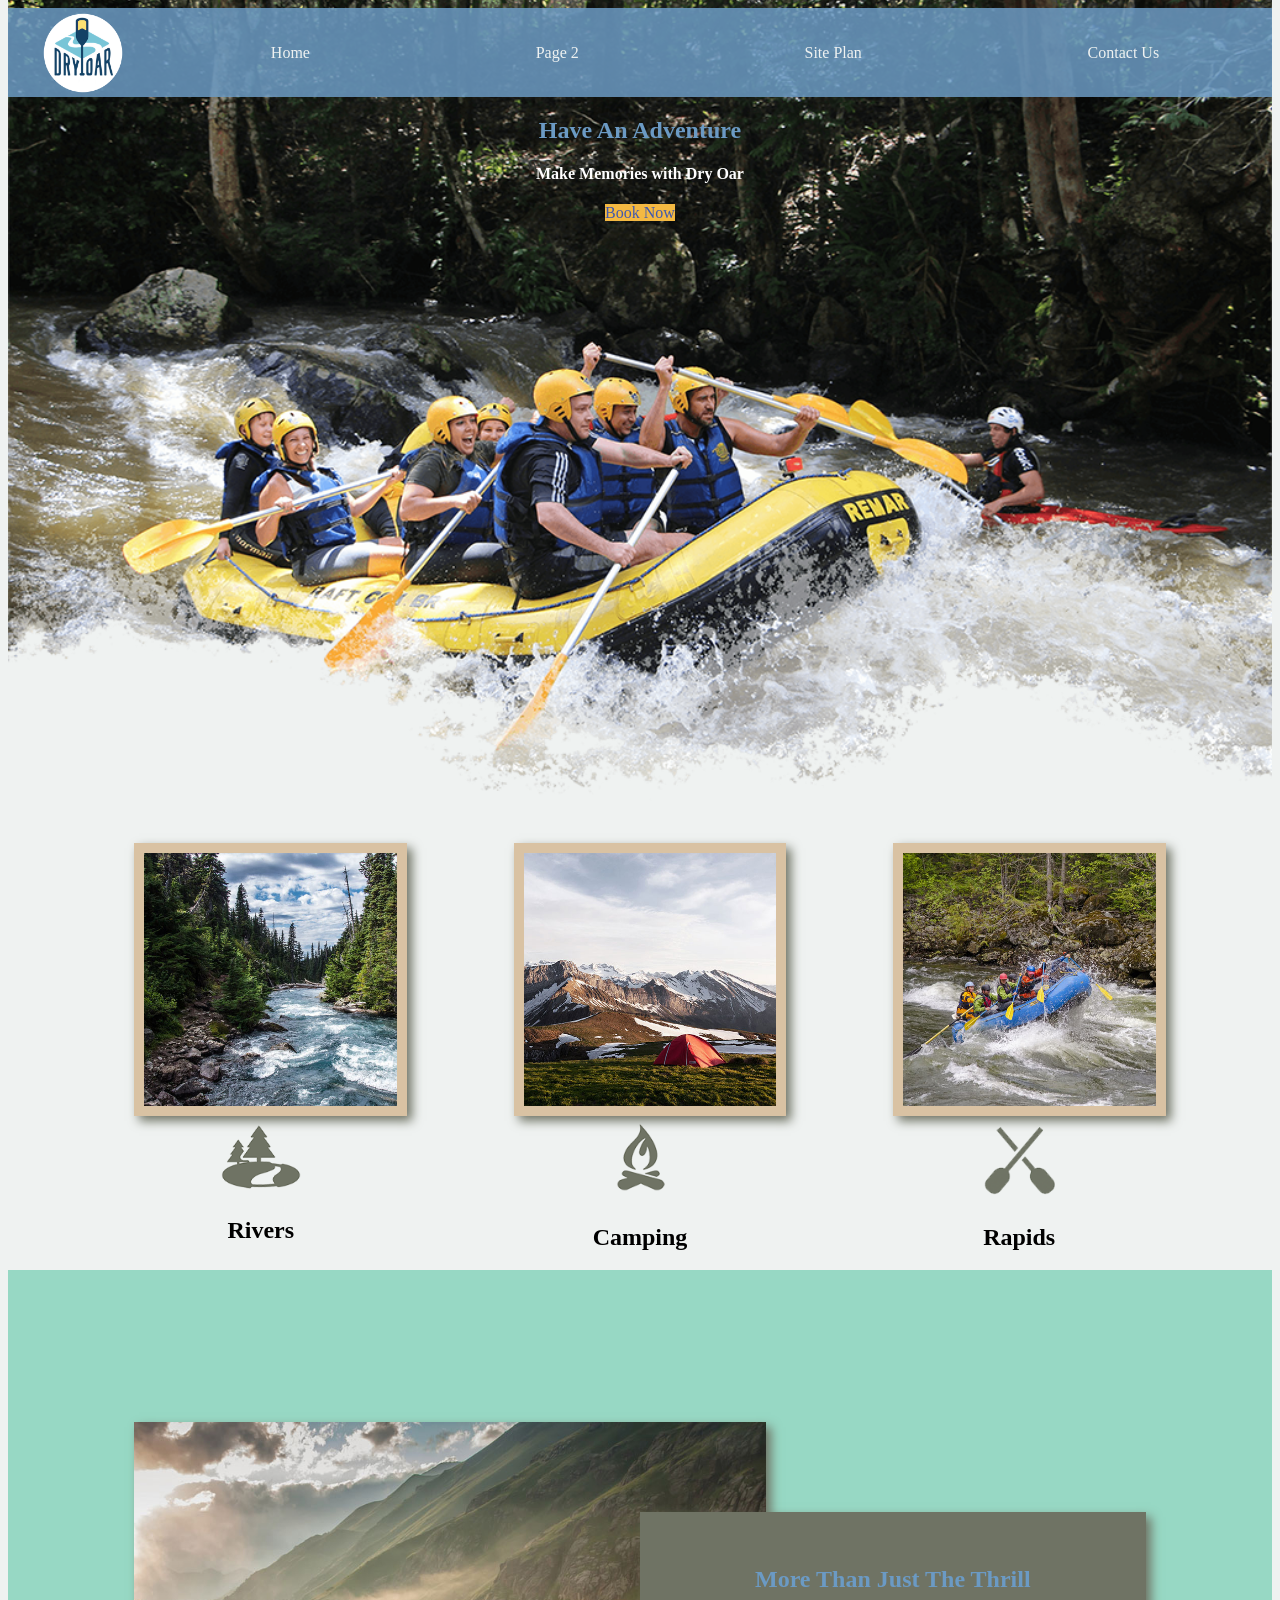
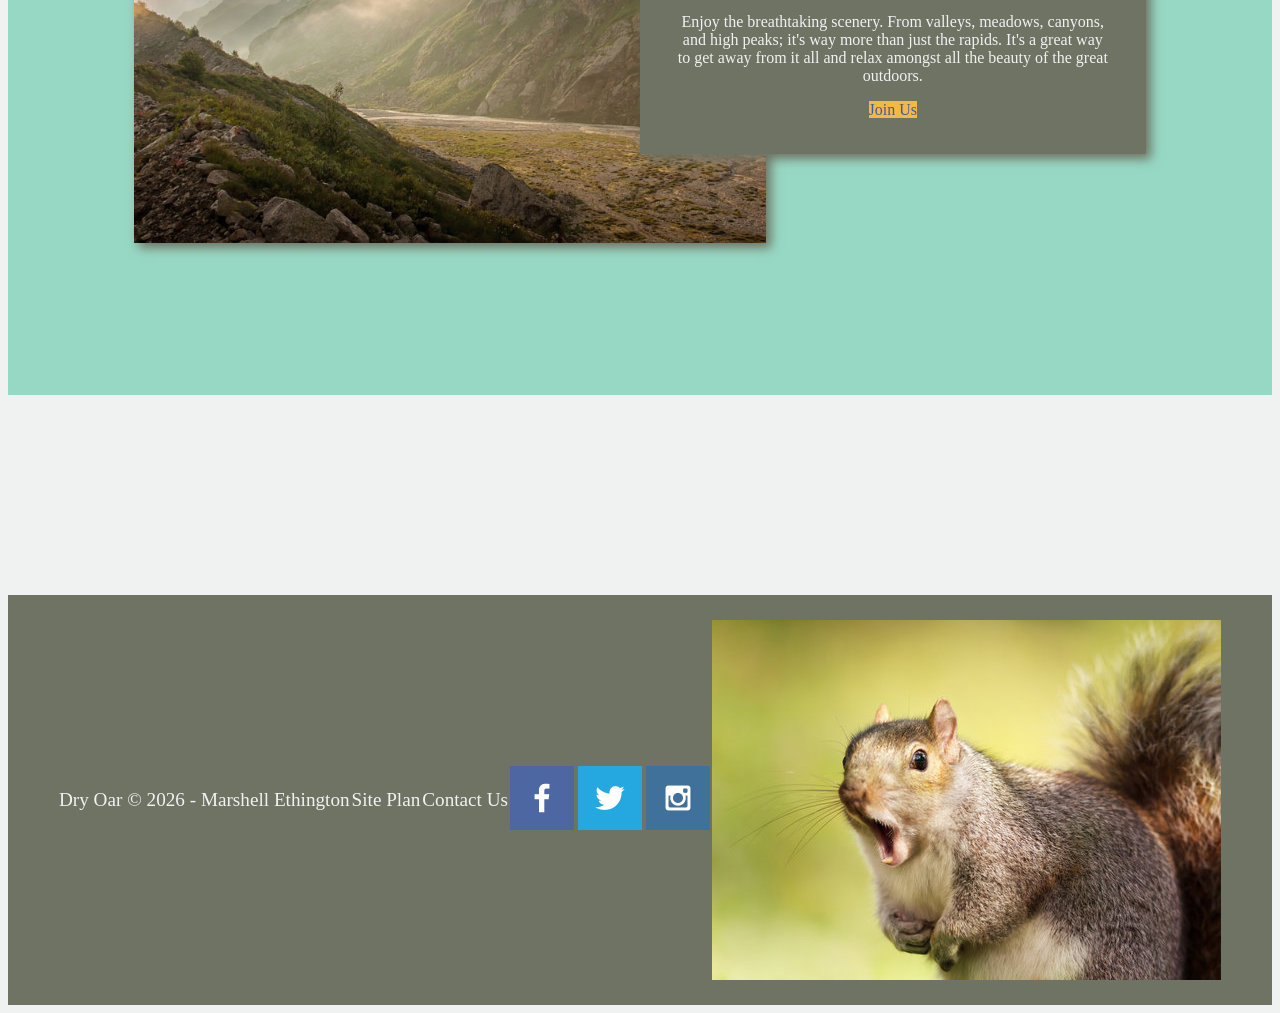
<file: index.html>
<!-- <!DOCTYPE html>
<html lang="en">
<head>
    <meta charset="UTF-8">
    <meta name="viewport" content="width=device-width, initial-scale=1.0">
    <title>Whitewater Rafting Vacations | Dry Oar Boating | Home</title>
</head>
<body>
    
</body>
</html> -->

<!DOCTYPE html>
<html lang="en">
<head>
    <link rel="stylesheet" href="styles/style.css">
    <meta charset="UTF-8">
    <meta name="viewport" content="width=device-width, initial-scale=1.0">
    <title>Whitewater Rafting Vacations | Dry Oar Boating | Home</title>
</head>

<body>
    <div id="content">

        <header>
            <a id="logo_link" href="index.html">
                <img class="logo" src="images/logo.png" alt="Dry Oar Logo">
            </a>
            <nav>
                <a href="index.html">Home</a>
                <a href="#">Page 2</a>
                <a href="site-plan-rafting.html">Site Plan</a>
                <a href="contactus.html">Contact Us</a>
            </nav>
        </header>

        <div id="hero">
            <div id="hero-box">
                <img id="hero-img" src="images/hero.png" alt="People enjoying white water rafting">
            </div>

            <section id="hero-msg">
                <h1 class="home-title">Have An Adventure</h1>
                <h4>Make Memories with Dry Oar</h4>

                <div class="button-box">
                    <a class="book" href="contactus.html">Book Now</a>
                </div>
            </section>
        </div>

        <main class="home-grid">
            <section class="rivers-card">
                <img class="card-img" src="images/rivers.jpg" alt="river in forest">
                <img class="icon" src="images/river_icon.png" alt="river icon">
                <h2>Rivers</h2>
            </section>

            <section class="camping-card">
                <img class="card-img" src="images/camping.jpg" alt="tent in mountains">
                <img class="icon" src="images/fire_icon.png" alt="fire icon">
                <h2>Camping</h2>
            </section>

            <section class="rapids-card">
                <img class="card-img" src="images/rapids.jpg" alt="rafting boat">
                <img class="icon" src="images/oars.png" alt="oars icon">
                <h2>Rapids</h2>
            </section>

            <div id="background"></div>

            <img class="mountains" src="images/mountains.jpg" alt="Misty mountains">

            <section class="msg">
                <h2>More Than Just The Thrill</h2>
                <p>
                    Enjoy the breathtaking scenery. From valleys, meadows, canyons,
                    and high peaks; it's way more than just the rapids. It's a great
                    way to get away from it all and relax amongst all the beauty of
                    the great outdoors.
                </p>
                <a class="join" href="rivers.html">Join Us</a>
            </section>
        </main>

        <footer>
            <p>Dry Oar &copy; 2026 - Marshell Ethington</p>
            <p><a href="site-plan-rafting.html">Site Plan</a></p>
            <p><a href="contactus.html">Contact Us</a></p>

            <div class="social">
                <a href="https://facebook.com">
                    <img src="images/facebook.png" alt="fb icon">
                </a>

                <a href="https://twitter.com">
                    <img src="images/twitter.png" alt="twitter icon">
                </a>

                <a href="https://instagram.com">
                    <img src="images/instagram.png" alt="instagram icon">
                </a>
            </div>

            <img class="squirrel" src="images/squirrel_0face.png" alt="Squirrel">
        </footer>
    </div>
</body>
</html>
</file>
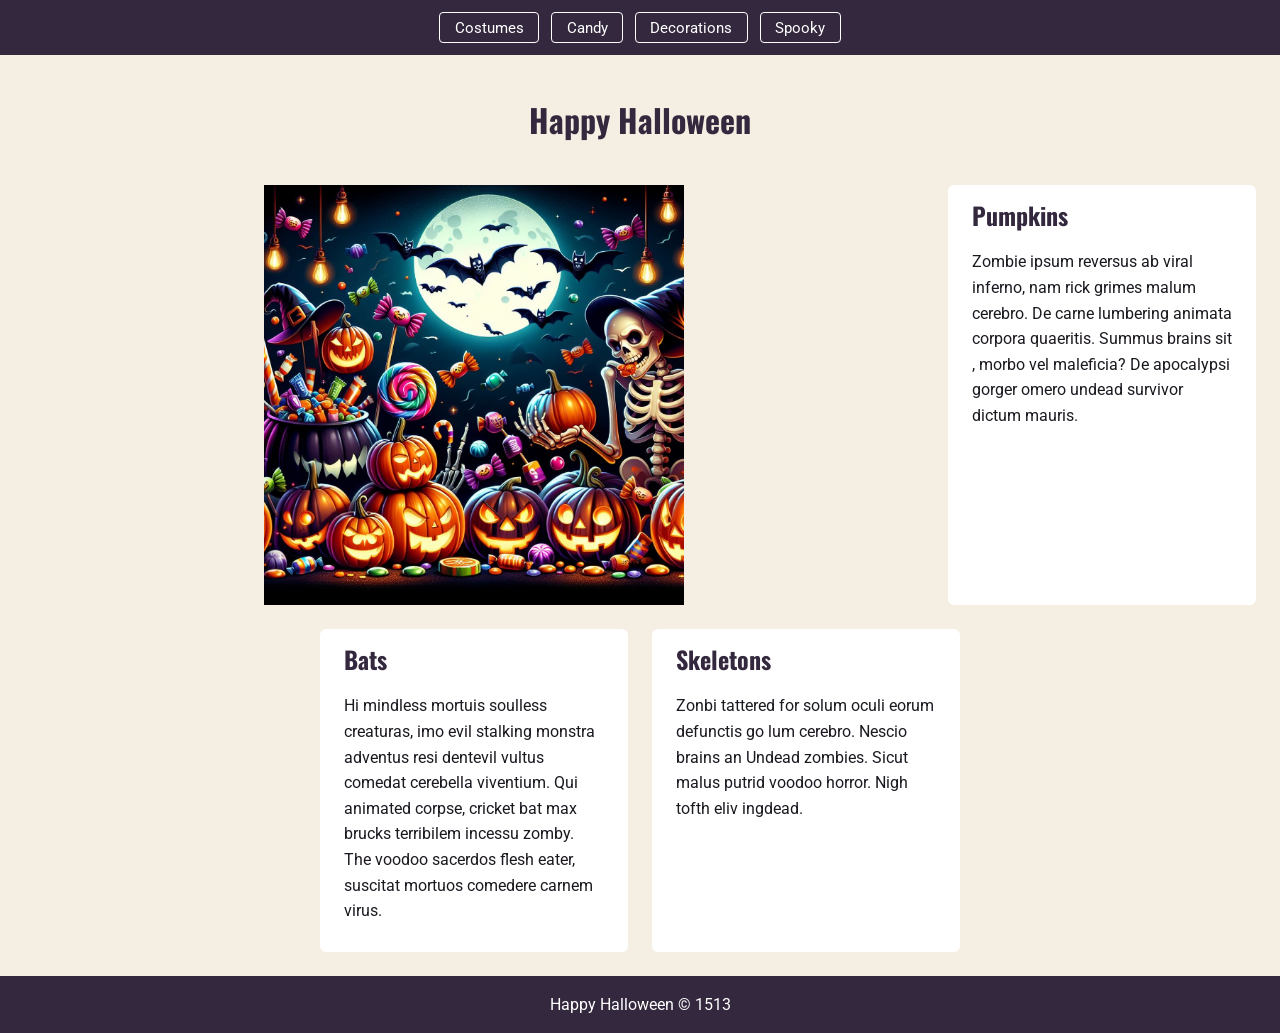
<file: halloween/index.html>
<!-- For this activity you are not allowed to change
 the HTML code, only the CSS -->

<!DOCTYPE html>
<html lang="en">

<head>
    <meta charset="UTF-8">
    <meta name="viewport" content="width=device-width, initial-scale=1.0">
    <title>Halloween</title>
    <link rel="stylesheet" href="styles/styles.css">
</head>

<body>
    <div id="wrapper">
        <header>
            <nav>
                <ul>
                    <li>Costumes</li>
                    <li>Candy</li>
                    <li>Decorations</li>
                    <li>Spooky</li>
                </ul>
            </nav>
        </header>
        <main>
            <h1>Happy Halloween</h1>
            <img src="images/halloween.png">
            <section>
                <h2>Pumpkins</h2>
                <p>Zombie ipsum reversus ab viral inferno, nam rick grimes
                    malum cerebro. De carne lumbering animata corpora quaeritis.
                    Summus brains sit​​, morbo vel maleficia? De apocalypsi gorger
                    omero undead survivor dictum mauris. </p>
            </section>
            <section>
                <h2>Bats</h2>
                <p>Hi mindless mortuis soulless
                    creaturas, imo evil stalking monstra adventus resi dentevil vultus
                    comedat cerebella viventium. Qui animated corpse, cricket bat max
                    brucks terribilem incessu zomby. The voodoo sacerdos flesh eater,
                    suscitat mortuos comedere carnem virus.</p>
            </section>
            <section>
                <h2>Skeletons</h2>
                <p>Zonbi tattered for solum oculi
                    eorum defunctis go lum cerebro. Nescio brains an Undead zombies. Sicut
                    malus putrid voodoo horror. Nigh tofth eliv ingdead.</p>
            </section>
        </main>
        <footer>
            Happy Halloween &copy; 1513
        </footer>
    </div>
</body>

</html>
</file>
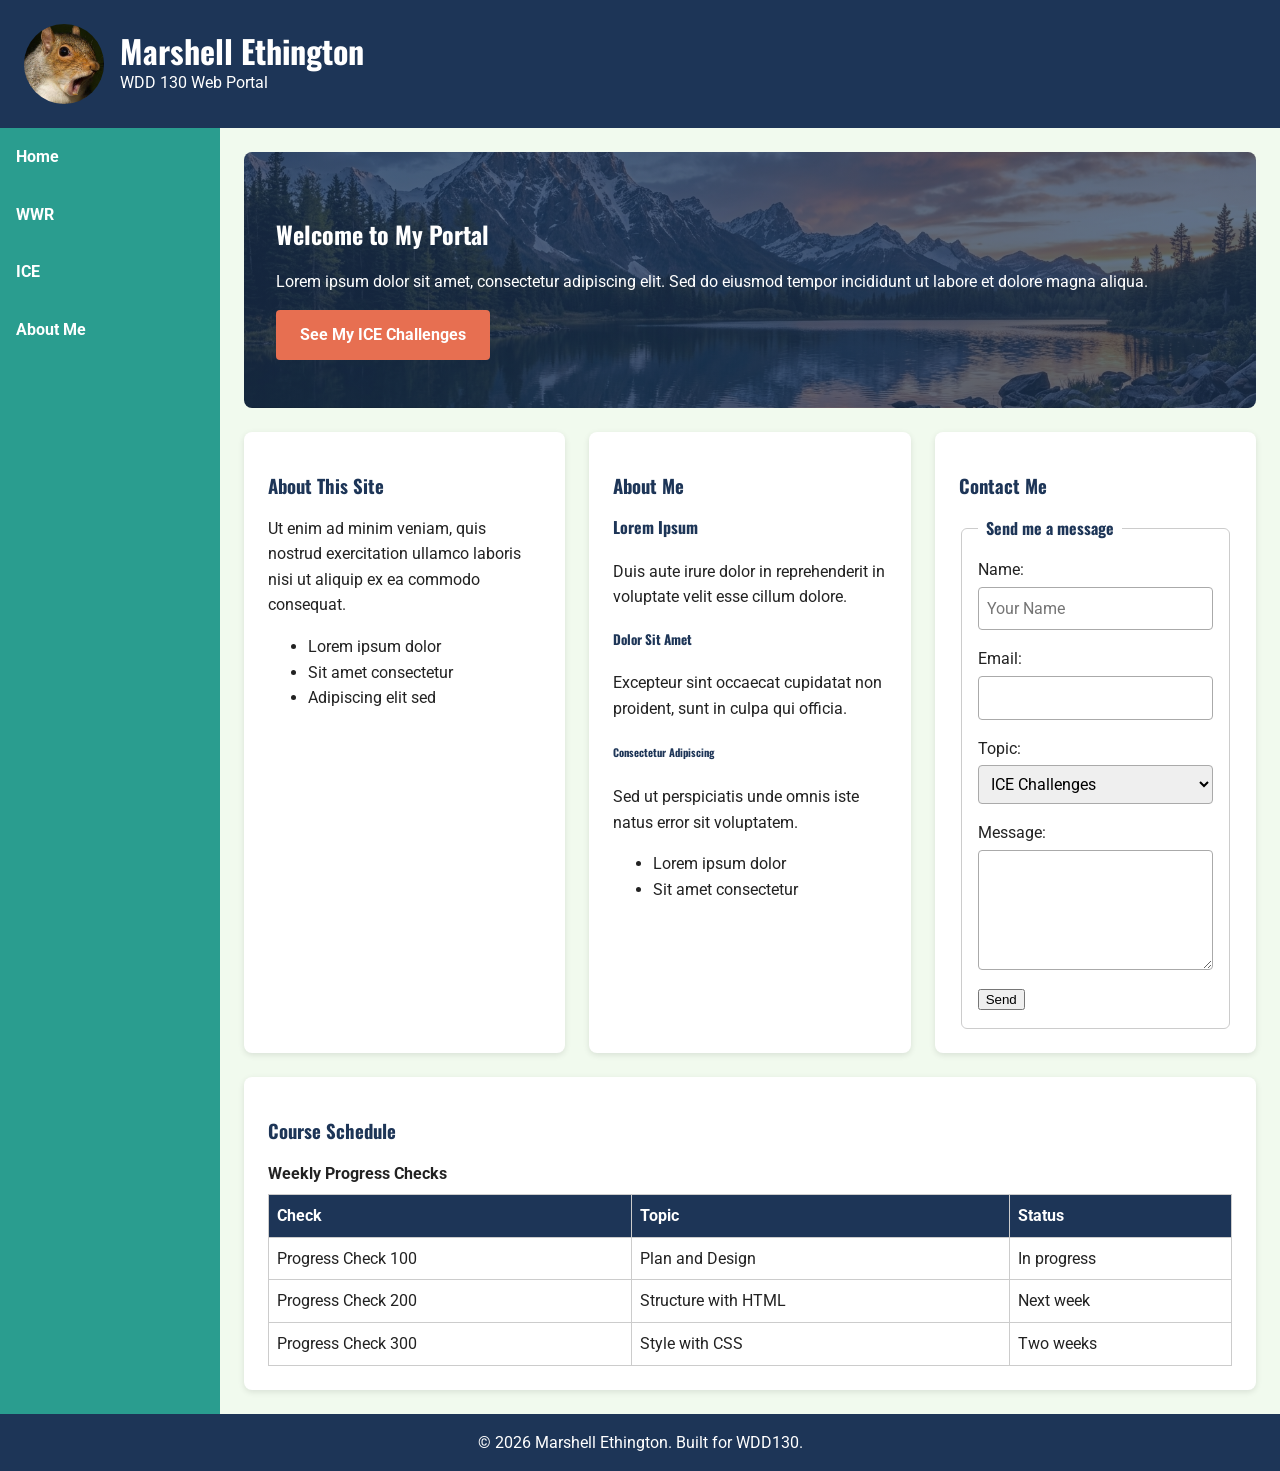
<file: portal/index.html>
<!DOCTYPE html>
<html lang="en">
<head>
    <meta charset="UTF-8">
    <meta name="viewport" content="width=device-width, initial-scale=1.0">
    <title>Marshell Ethington | WDD 130 Portal</title>
    <link rel="preconnect" href="https://fonts.googleapis.com">
    <link rel="preconnect" href="https://fonts.gstatic.com" crossorigin>
    <link href="https://fonts.googleapis.com/css2?family=Oswald:wght@500;700&family=Roboto:wght@400;700&display=swap" rel="stylesheet">
    <link rel="stylesheet" href="styles/style.css">
</head>
<body>
    <header class="site-header">
        <img src="images/icon.jpg" alt="Logo for Marshell Ethington" class="logo">
        <div>
            <h1>Marshell Ethington</h1>
            <p class="tagline">WDD 130 Web Portal</p>
        </div>
    </header>

    <nav class="site-nav">
        <ul>
            <li><a href="index.html">Home</a></li>
            <li><a href="../wwr/index.html">WWR</a></li>
             <li><a href="ice.html">ICE</a></li>
            <li><a href="about.html">About Me</a></li>
        </ul>
    </nav>

    <main>
        <section class="hero">
            <h2>Welcome to My Portal</h2>
            <p>Lorem ipsum dolor sit amet, consectetur adipiscing elit. Sed do eiusmod tempor incididunt ut labore et dolore magna aliqua.</p>
            <a href="ice.html" class="button">See My ICE Challenges</a>
        </section>

        <section class="card">
            <h3>About This Site</h3>
            <p>Ut enim ad minim veniam, quis nostrud exercitation ullamco laboris nisi ut aliquip ex ea commodo consequat.</p>
            <ul>
                <li>Lorem ipsum dolor</li>
                <li>Sit amet consectetur</li>
                <li>Adipiscing elit sed</li>  
            </ul>
        </section>


        <section class="card">
            <h3>About Me</h3>
            <h4>Lorem Ipsum</h4>
            <p>Duis aute irure dolor in reprehenderit in voluptate velit esse cillum dolore.</p>
            <h5>Dolor Sit Amet</h5>
            <p>Excepteur sint occaecat cupidatat non proident, sunt in culpa qui officia.</p>
            <h6>Consectetur Adipiscing</h6>
            <p>Sed ut perspiciatis unde omnis iste natus error sit voluptatem.</p>
            <ul>
                <li>Lorem ipsum dolor</li>
                <li>Sit amet consectetur</li>
            </ul>
        </section>

        <section class="card">
            <h3>Contact Me</h3>
            <form action="#" method="post">
                <fieldset>
                    <legend>Send me a message</legend>
                    <div class="form-row">
                        <label for="name">Name:</label>
                        <input type="text" id="name" name="name" placeholder="Your Name" required>
                    </div>
                    <div class="form-row">
                        <label for="email">Email:</label>
                        <input type="email" id="email" name="email" required>
                    </div>
                    <div class="form-row">
                        <label for="topic">Topic:</label>
                        <select id="topic" name="topic">
                            <option value="ice">ICE Challenges</option>
                            <option value="other">Something else</option>
                        </select>

                    </div>
                    <div class="form-row">
                        <label for="message">Message:</label>
                        <textarea id="message" name="message" rows="4" required></textarea>
                    </div>
                    <button type="submit">Send</button>
                </fieldset>
            </form>
        </section>

        <section class="card wide">
            <h3>Course Schedule</h3>
            <table>
                <caption>Weekly Progress Checks</caption>
                <thead>
                    <tr>
                        <th scope="col">Check</th>
                        <th scope="col">Topic</th>
                        <th scope="col">Status</th>
                    </tr>
                </thead>
                <tbody>
                    <tr>
                        <td>Progress Check 100</td>
                        <td>Plan and Design</td>
                        <td>In progress</td>
                    </tr>
                    <tr>
                        <td>Progress Check 200</td>
                        <td>Structure with HTML</td>
                        <td>Next week</td>
                    </tr>
                    <tr>
                        <td>Progress Check 300</td>
                        <td>Style with CSS</td>
                        <td>Two weeks</td>
                    </tr>
                </tbody>
            </table>
        </section>
    </main>

    <footer class="site-footer">
        <p>&copy; 2026 Marshell Ethington. Built for WDD130.</p>
    </footer>
    
</body>
</html>
</file>
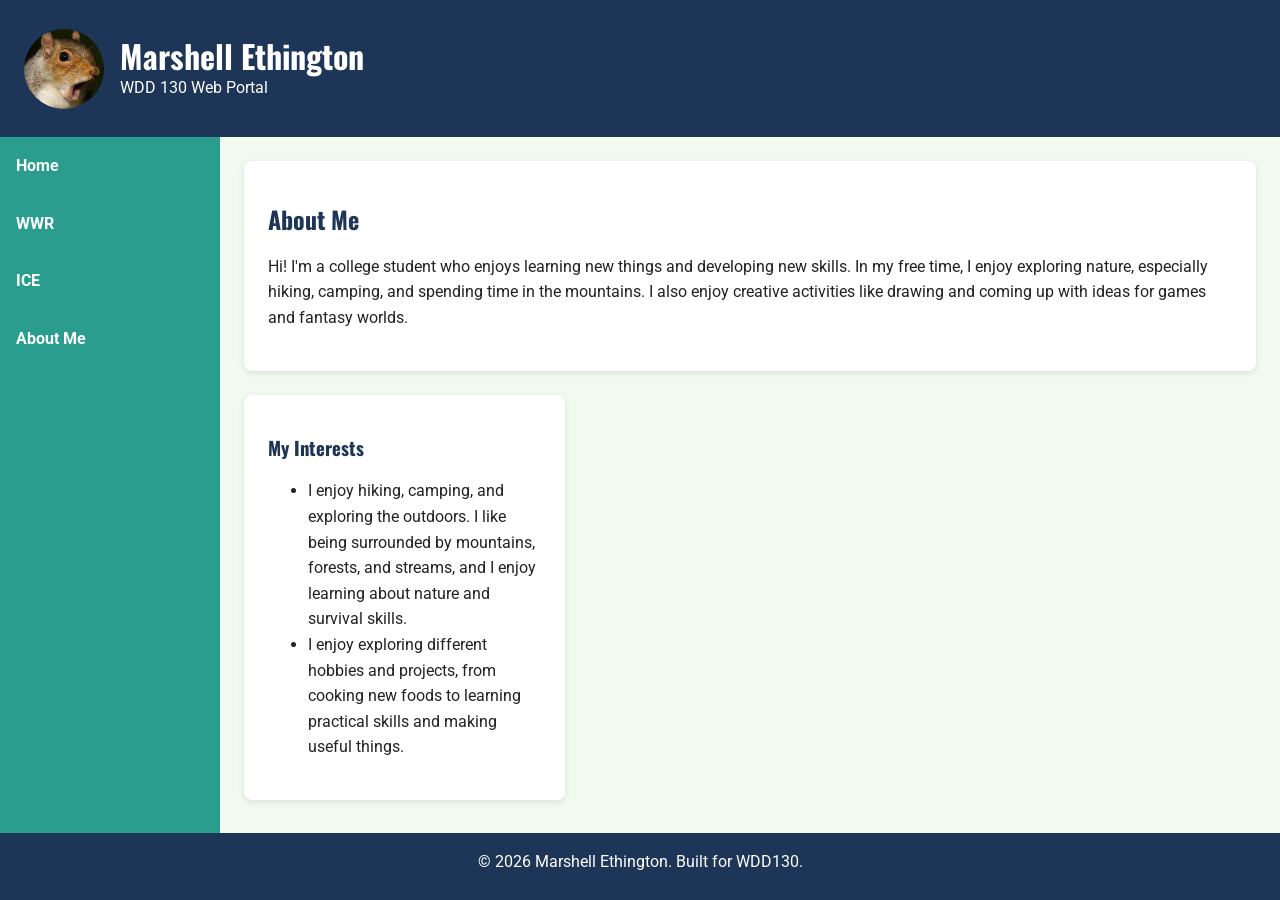
<file: portal/about.html>
<!DOCTYPE html>
<html lang="en">
<head>
    <meta charset="UTF-8">
    <meta name="viewport" content="width=device-width, initial-scale=1.0">
    <title>About Me | Marshell Ethington</title>
    <link rel="preconnect" href="https://fonts.googleapis.com">
    <link rel="preconnect" href="https://fonts.gstatic.com" crossorigin>
    <link href="https://fonts.googleapis.com/css2?family=Oswald:wght@500;700&family=Roboto:wght@400;700&display=swap" rel="stylesheet">
    <link rel="stylesheet" href="styles/style.css">
</head>
<body>
    <header class="site-header">
        <img src="images/icon.jpg" alt="Logo for Marshell Ethington" class="logo">
        <div>
            <h1>Marshell Ethington</h1>
            <p class="tagline">WDD 130 Web Portal</p>
        </div>
    </header>

    <nav class="site-nav">
        <ul>
            <li><a href="index.html">Home</a></li>
            <li><a href="../wwr/index.html">WWR</a></li>
             <li><a href="ice.html">ICE</a></li>
            <li><a href="about.html">About Me</a></li>
        </ul>
    </nav>
<main>
    <section class="card wide">
        <h2>About Me</h2>
        <p>Hi! I'm a college student who enjoys learning new things and developing new skills. In my free time,
             I enjoy exploring nature, especially hiking, camping, and spending time in the mountains. I also enjoy creative activities like drawing and coming up with ideas for games and fantasy worlds.</p>
    </section>

    <section class="card">
        <h3>My Interests</h3>
        <ul>
            <li>I enjoy hiking, camping, and exploring the outdoors. I like being surrounded by mountains, forests, and streams, and I enjoy learning about nature and survival skills.</li>
            <li>I enjoy exploring different hobbies and projects, from cooking new foods to learning practical skills and making useful things.</li>
        </ul>
    </section>
</main>

<footer class="site-footer">
    <p>&copy; 2026 Marshell Ethington. Built for WDD130.</p>
</footer>
</file>
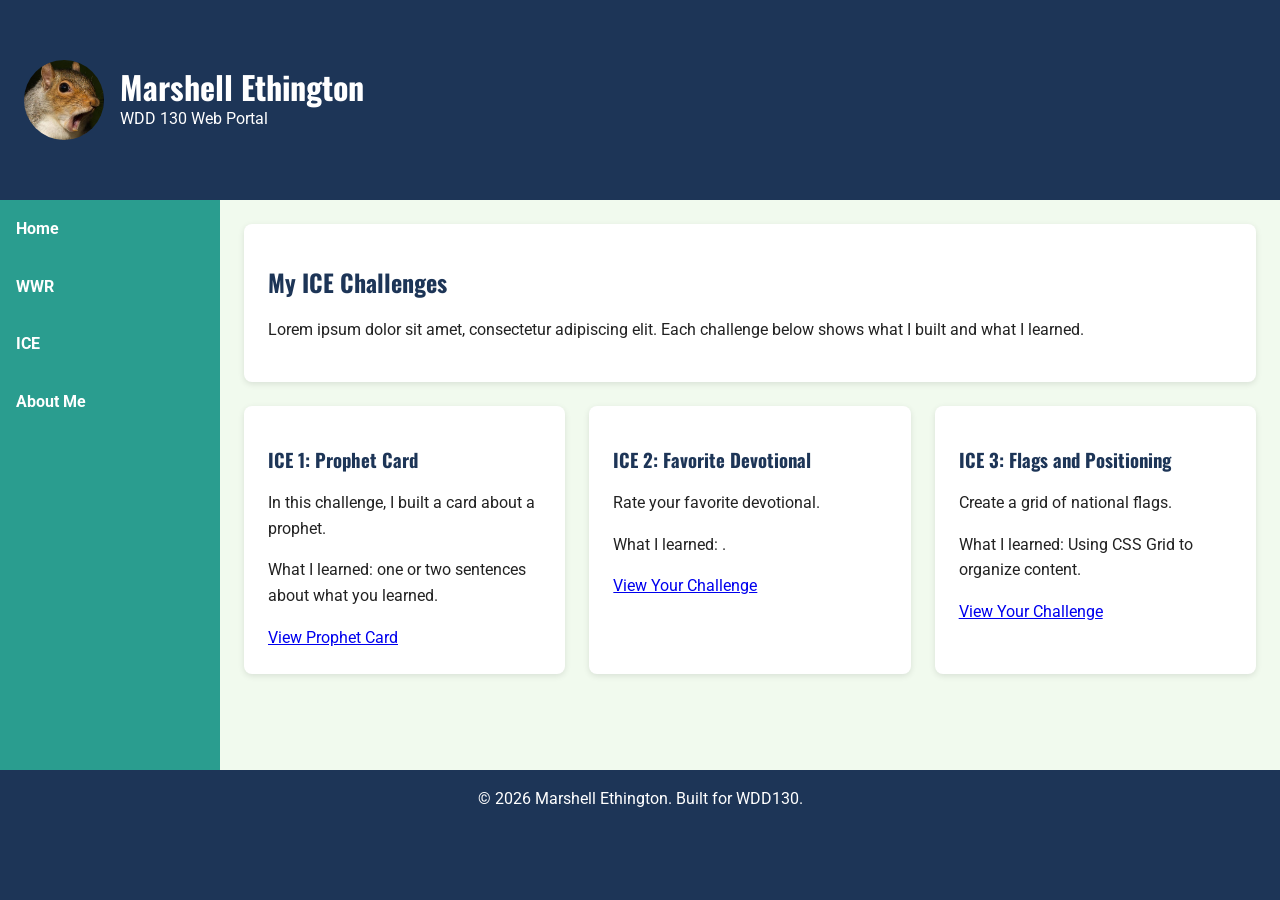
<file: portal/ice.html>
<!DOCTYPE html>
<html lang="en">
<head>
    <meta charset="UTF-8">
    <meta name="viewport" content="width=device-width, initial-scale=1.0">
    <title>ICE Challenges | Marshell Ethington</title>
    <link rel="preconnect" href="https://fonts.googleapis.com">
    <link rel="preconnect" href="https://fonts.gstatic.com" crossorigin>
    <link href="https://fonts.googleapis.com/css2?family=Oswald:wght@500;700&family=Roboto:wght@400;700&display=swap" rel="stylesheet">
    <link rel="stylesheet" href="styles/style.css">
</head>
<body>
    <header class="site-header">
        <img src="images/icon.jpg" alt="Logo for Marshell Ethington" class="logo">
        <div>
            <h1>Marshell Ethington</h1>
            <p class="tagline">WDD 130 Web Portal</p>
        </div>
    </header>

        <nav class="site-nav">
            <ul>
                <li><a href="index.html">Home</a></li>
                <li><a href="../wwr/index.html">WWR</a></li>
                <li><a href="ice.html">ICE</a></li>
                <li><a href="about.html">About Me</a></li>
            </ul>
        </nav>

        <main>
        <section class="card wide">
            <h2>My ICE Challenges</h2>
            <p>Lorem ipsum dolor sit amet, consectetur adipiscing elit. Each challenge below shows what I built and what I learned.</p>
        </section>

        <section class="card">
            <h3>ICE 1: Prophet Card</h3>
            <p>In this challenge, I built a card about a prophet.</p>
            <p>What I learned: one or two sentences about what you learned.</p>
            <a href="../ICE/prophet_cards/prophet_card.html" target="_blank">View Prophet Card</a>
        </section>

        <section class="card">
            <h3>ICE 2: Favorite Devotional</h3>
            <p>Rate your favorite devotional.</p>
            <p>What I learned: .</p>
            <a href="../ICE/favorite_devo/devo_table.html" target="_blank">View Your Challenge</a>
        </section>

        <section class="card">
            <h3>ICE 3: Flags and Positioning</h3>
            <p>Create a grid of national flags.</p>
            <p>What I learned: Using CSS Grid to organize content.</p>
            <a href="../ICE/grid_flags/flags.html" target="_blank">View Your Challenge</a>
        </section>
    </main>

    <footer class="site-footer">
        <p>&copy; 2026 Marshell Ethington. Built for WDD130.</p>
    </footer>
    
</body>
</html>
</file>
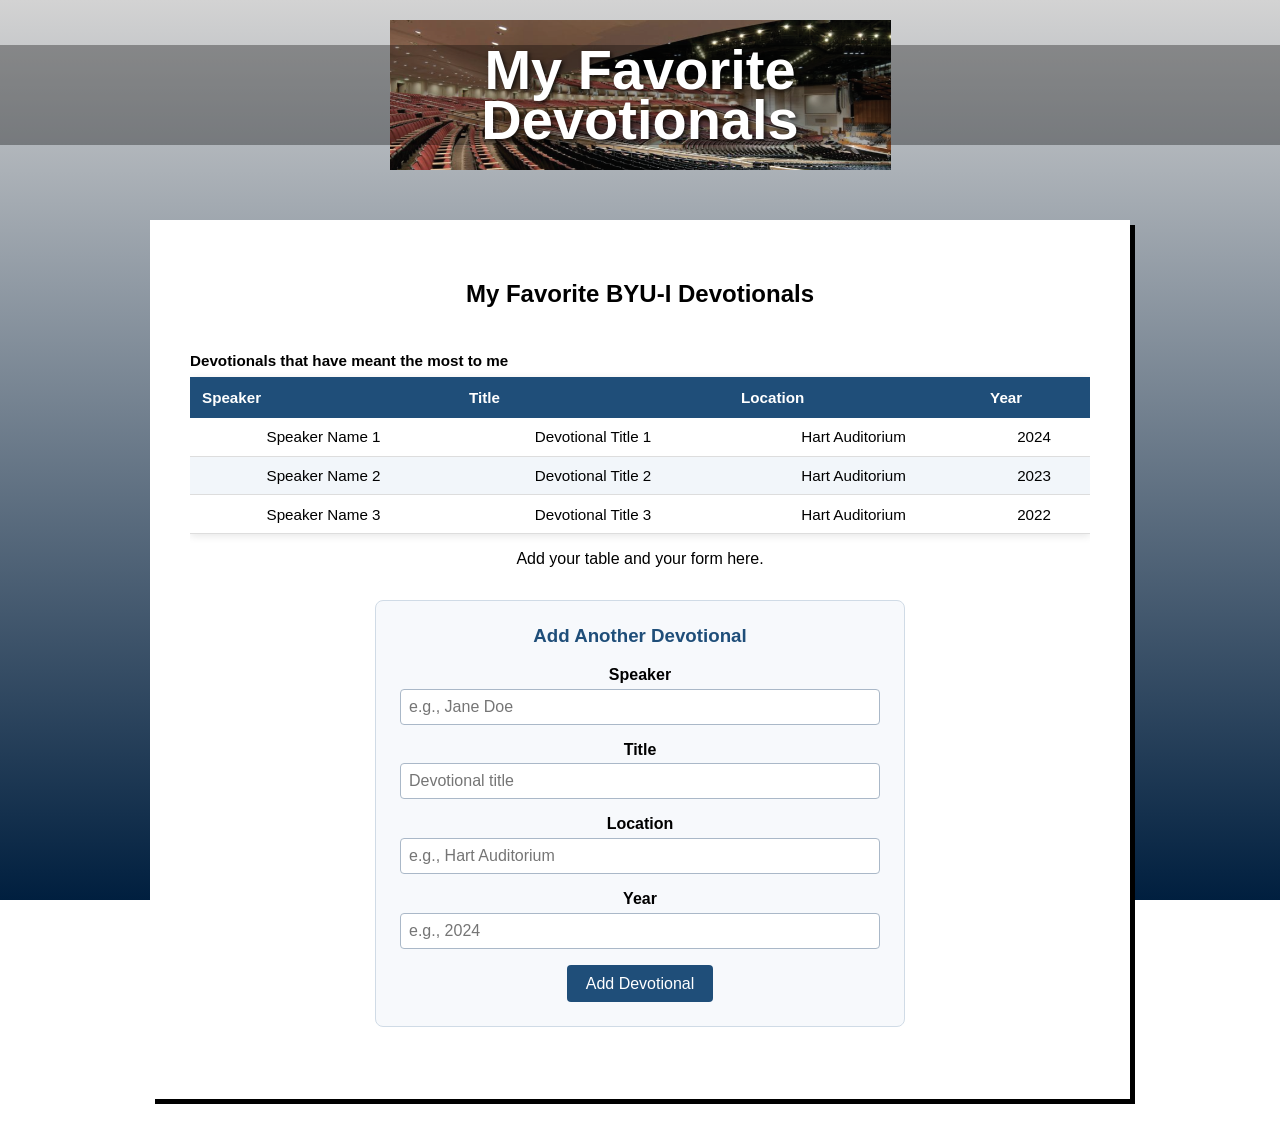
<file: ice/favorite_devo/devo_table.html>
<!DOCTYPE html>
<html lang="en">
<head>
  <meta charset="UTF-8" />
  <meta name="viewport" content="width=device-width, initial-scale=1.0"/>
  <title>My Favorite Devotionals</title>
  <link rel="stylesheet" href="styles/styles.css" />
</head>
<body>
  <div class="container">
    <header class="header">
      <div class="header-image">
        <h1>My Favorite<br>Devotionals</h1>
      </div>
    </header>
    <main>
      <div class="content-box">
        <!-- Add your devotional content here -->
        <h2>My Favorite BYU-I Devotionals</h2>

        <div class="table-wrap">
          <table class="devo-table">
            <caption>Devotionals that have meant the most to me</caption>
            <thead>
              <tr>
                <th scope="col">Speaker</th>
                <th scope="col">Title</th>
                <th scope="col">Location</th>
                <th scope="col">Year</th>
              </tr>
            </thead>
            <tbody>
              <tr>
                <td>Speaker Name 1</td>
                <td>Devotional Title 1</td>
                <td>Hart Auditorium</td>
                <td>2024</td>
              </tr>
              <tr>
                <td>Speaker Name 2</td>
                <td>Devotional Title 2</td>
                <td>Hart Auditorium</td>
                <td>2023</td>
              </tr>
              <tr>
                <td>Speaker Name 3</td>
                <td>Devotional Title 3</td>
                <td>Hart Auditorium</td>
                <td>2022</td>
              </tr>
            </tbody>
          </table>
         Add your table and your form here.
          <form class="devo-form" action="#" method="post">
            <h3>Add Another Devotional</h3>

            <div class="form-row">
              <label for="speaker">Speaker</label>
              <input type="text" id="speaker" name="speaker" placeholder="e.g., Jane Doe" required>
            </div>

            <div class="form-row">
              <label for="title">Title</label>
              <input type="text" id="title" name="title" placeholder="Devotional title" required>
            </div>

            <div class="form-row">
              <label for="location">Location</label>
              <input type="text" id="location" name="location" placeholder="e.g., Hart Auditorium" required>
            </div>

            <div class="form-row">
              <label for="year">Year</label>
              <input type="number" id="year" name="year" min="1970" max="2026" placeholder="e.g., 2024" required>
            </div>

            <button type="submit">Add Devotional</button>
          </form>
        </div>
    </main>
  </div>
</body>
</html>
</file>
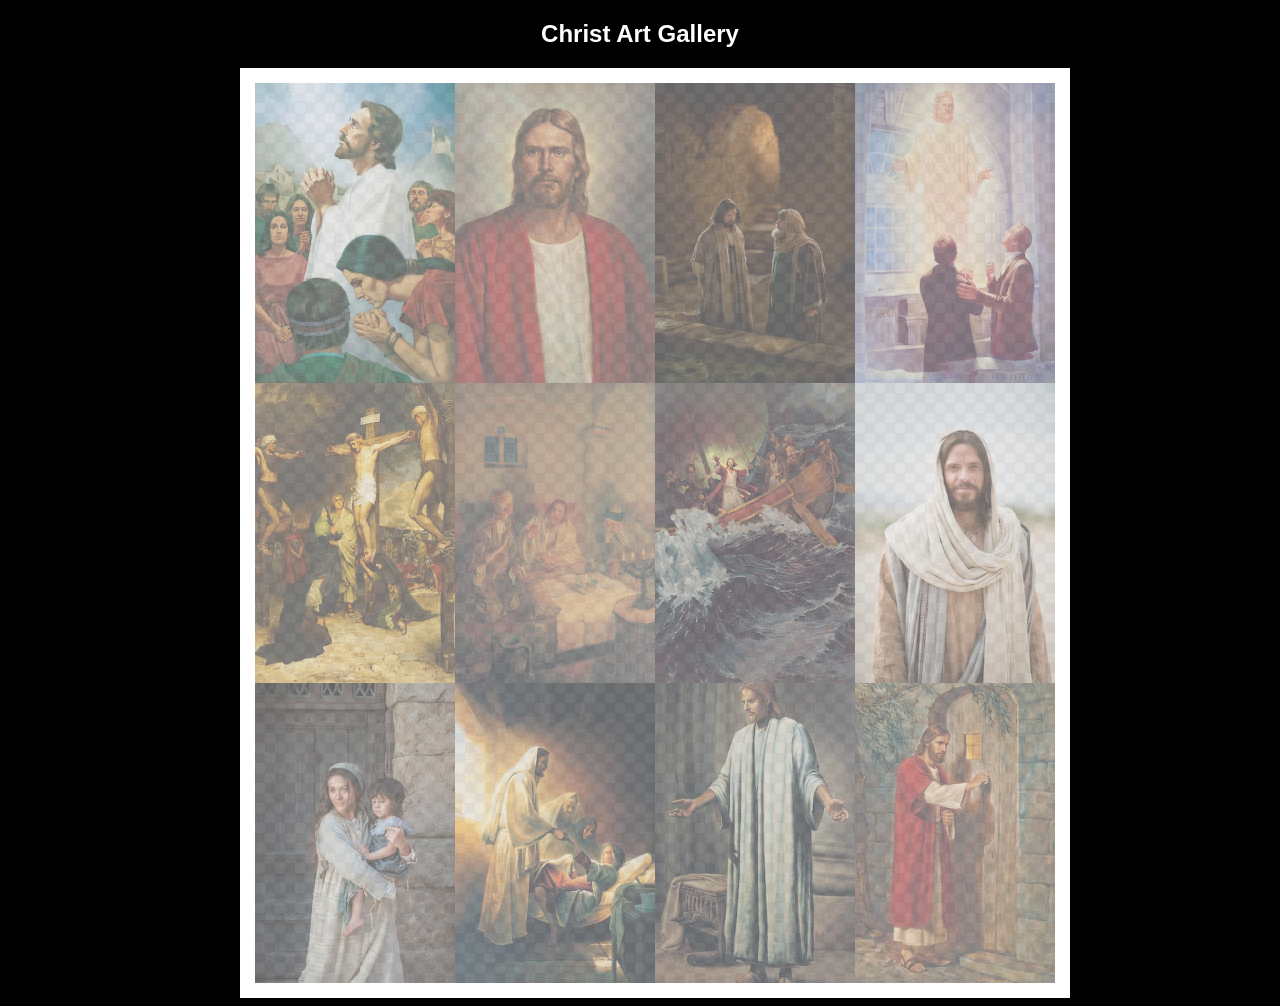
<file: ice/gallery/gallery.html>
<!DOCTYPE html>
<html lang="en">
<head>
    <meta charset="UTF-8">
    <meta name="viewport" content="width=device-width, initial-scale=1.0">
    <title>Images of Christ</title>
    <style>
        body {
            background: black;
        }
        #wrapper{
            width: 800px;
            margin: 0 auto;
        }
        nav {
            color: white;
            text-align: center;
            font-family: Haettenschweiler, 'Arial Narrow Bold', sans-serif;
        }
        #gallery{
            display: grid;
            grid-template-columns: 200px 200px 200px 200px;
            border: 15px solid rgb(255, 255, 255);
            width: 100%;
            background-color: #ddd;
            background-image:
                linear-gradient(45deg, #ccc 26%, transparent 26%), 
                linear-gradient(135deg, #ccc 26%, transparent 26%),
                linear-gradient(45deg, transparent 75%, #ccc 75%),
                linear-gradient(135deg, transparent 75%, #ccc 75%);
            background-size: 20px 20px; /* Must be a square */
            background-position: 0 0, 10px 0, 10px -10px, 0px 10px; 
            
        }
        #gallery a {
            cursor: url('images/christus.png'), pointer;
        }
        #gallery img {
            width: 200px;
            height: 300px;
            opacity:50%;
            display:block;
        }
        #gallery img:hover{
            opacity: 100%;
        }
    </style>
</head>
<body>
    <div id="wrapper">
        <nav>
            <h1>Christ Art Gallery</h1>
        </nav>
        <main>
            <div id="gallery">
                <a href="images/big/img1.jpeg"><img src="images/small/img1.jpg" alt="Painting 1 of Christ"></a>
                <a href="images/big/img2.jpeg"><img src="images/small/img2.jpg" alt="Painting 2 of Christ"></a>
                <a href="images/big/img3.jpeg"><img src="images/small/img3.jpg" alt="Painting 3 of Christ"></a>
                <a href="images/big/img4.jpeg"><img src="images/small/img4.jpg" alt="Painting 4 of Christ"></a>
                <a href="images/big/img5.jpeg"><img src="images/small/img5.jpg" alt="Painting 5 of Christ"></a>
                <a href="images/big/img6.jpeg"><img src="images/small/img6.jpg" alt="Painting 6 of Christ"></a>
                <a href="images/big/img7.jpeg"><img src="images/small/img7.jpg" alt="Painting 7 of Christ"></a>
                <a href="images/big/img8.jpeg"><img src="images/small/img8.jpg" alt="Painting 8 of Christ"></a>
                <a href="images/big/img9.jpeg"><img src="images/small/img9.jpg" alt="Painting 9 of Christ"></a>
                <a href="images/big/img10.jpeg"><img src="images/small/img10.jpg" alt="Painting 10 of Christ"></a>
                <a href="images/big/img11.jpeg"><img src="images/small/img11.jpg" alt="Painting 11 of Christ"></a>
                <a href="images/big/img12.jpeg"><img src="images/small/img12.jpg" alt="Painting 12 of Christ"></a>
            </div>
        </main>
    </div>
</body>
</html>
</file>
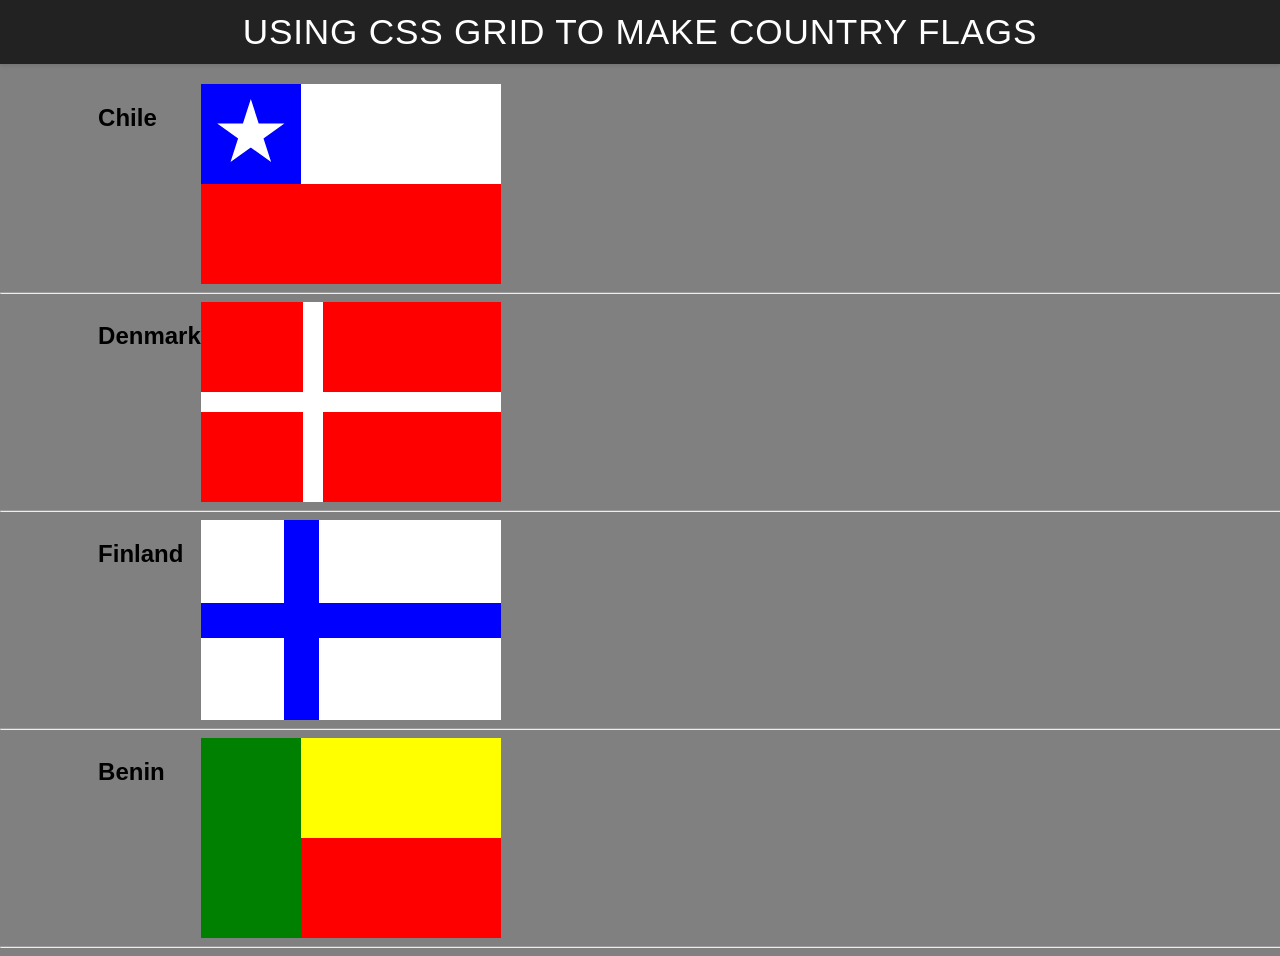
<file: ice/grid_flags/flags.html>
<!DOCTYPE html>
<html lang="en">

<head>
    <meta charset="UTF-8">
    <meta name="viewport" content="width=device-width, initial-scale=1.0">
    <title>Flag</title>
    <style>
        body {
            margin: 0;
            font-family: 'Helvetica Neue', sans-serif;
            background-color: gray;
        }

        header {
            background-color: #222;
            color: #fff;
            padding: 0.75rem 1.5rem;
            display: flex;
            align-items: center;
            justify-content: center;
            font-size: 1.1rem;
            letter-spacing: 0.05rem;
            text-transform: uppercase;
            box-shadow: 0 2px 4px rgba(0, 0, 0, 0.1);
        }

        header h1 {
            margin: 0;
            font-weight: 400;
        }
        main {
            display: grid;
            grid-template-columns: .1fr .1fr 1fr .1fr;
            margin-top: 20px;
        }
        hr {
            width: 100%;
            grid-column: 1 / 5;
        }
        h2 {
            grid-column: 2/3;
        }

        #blue {
            background: blue;
            grid-column: 1 / 2;
            display: grid;
            align-items: center;
            justify-items: center;
        }

        #white {
            background: white;
            grid-column: 2 / 4;
        }

        #red {
            background: red;
            grid-column: 1 / 4;
        }

        #chile {
            display: grid;
            grid-template-columns: 1fr 1fr 1fr;
            grid-template-rows: 1fr 1fr;
            height: 200px;
            width: 300px;
        }

        .star {
            width: 70px;
            aspect-ratio: 1;
            background: white;
            clip-path: polygon(50% 0, 79% 90%, 2% 35%, 98% 35%, 21% 90%);
        }
        #denmark {
            display: grid;
            grid-template-columns: 12fr 21fr;
            grid-template-rows: 1fr 1fr;
            gap: 20px;
            height: 200px;
            width: 300px;
            background: white;
        }

        #dred1, #dred2, #dred3, #dred4 {
            background: red;
        }
        #finland {
            display: grid;
            grid-template-columns: 5fr 11fr;
            grid-template-rows: 1fr 1fr;
            gap: 35px;
            height: 200px;
            width: 300px;
            background: blue;
        }

        #fwhite1, #fwhite2, #fwhite3, #fwhite4 {
            background: white;
        }
        #benin {
            display: grid;
            grid-template-columns: 1fr 2fr;
            grid-template-rows: 1fr 1fr;
            height: 200px;
            width: 300px;
        }
        #bgreen {
            background: green;
            grid-column: 1 / 2;
            grid-row: 1 / 3;
        }
        #byellow {
            background: yellow;
            grid-column: 2 / 3;
            grid-row: 1 / 2;
        }
        #bred {
            background: red;
            grid-column: 2 / 3;
            grid-row: 2 / 3;
        }
    </style>
</head>

<body>
    <header>
        <h1>Using CSS Grid to make Country Flags</h1>
    </header>
    <main>
        <h2>Chile</h2>
        <div id="chile">
            <div id="blue">
                <div class="star"></div>
            </div>
            <div id="white"></div>
            <div id="red"></div>
        </div>
        <hr>

        <h2>Denmark</h2>
        <div id="denmark">
            <div id="dred1"></div>
            <div id="dred2"></div>
            <div id="dred3"></div>
            <div id="dred4"></div>
        </div>
        <hr>

        <h2>Finland</h2>
        <div id="finland">
            <div id="fwhite1"></div>
            <div id="fwhite2"></div>
            <div id="fwhite3"></div>
            <div id="fwhite4"></div>
        </div>
        <hr>

        <h2>Benin</h2>
        <div id="benin">
            <div id="bgreen"></div>
            <div id="byellow"></div>
            <div id="bred"></div>
        </div>
        <hr>
    </main>
</body>

</html>
</file>
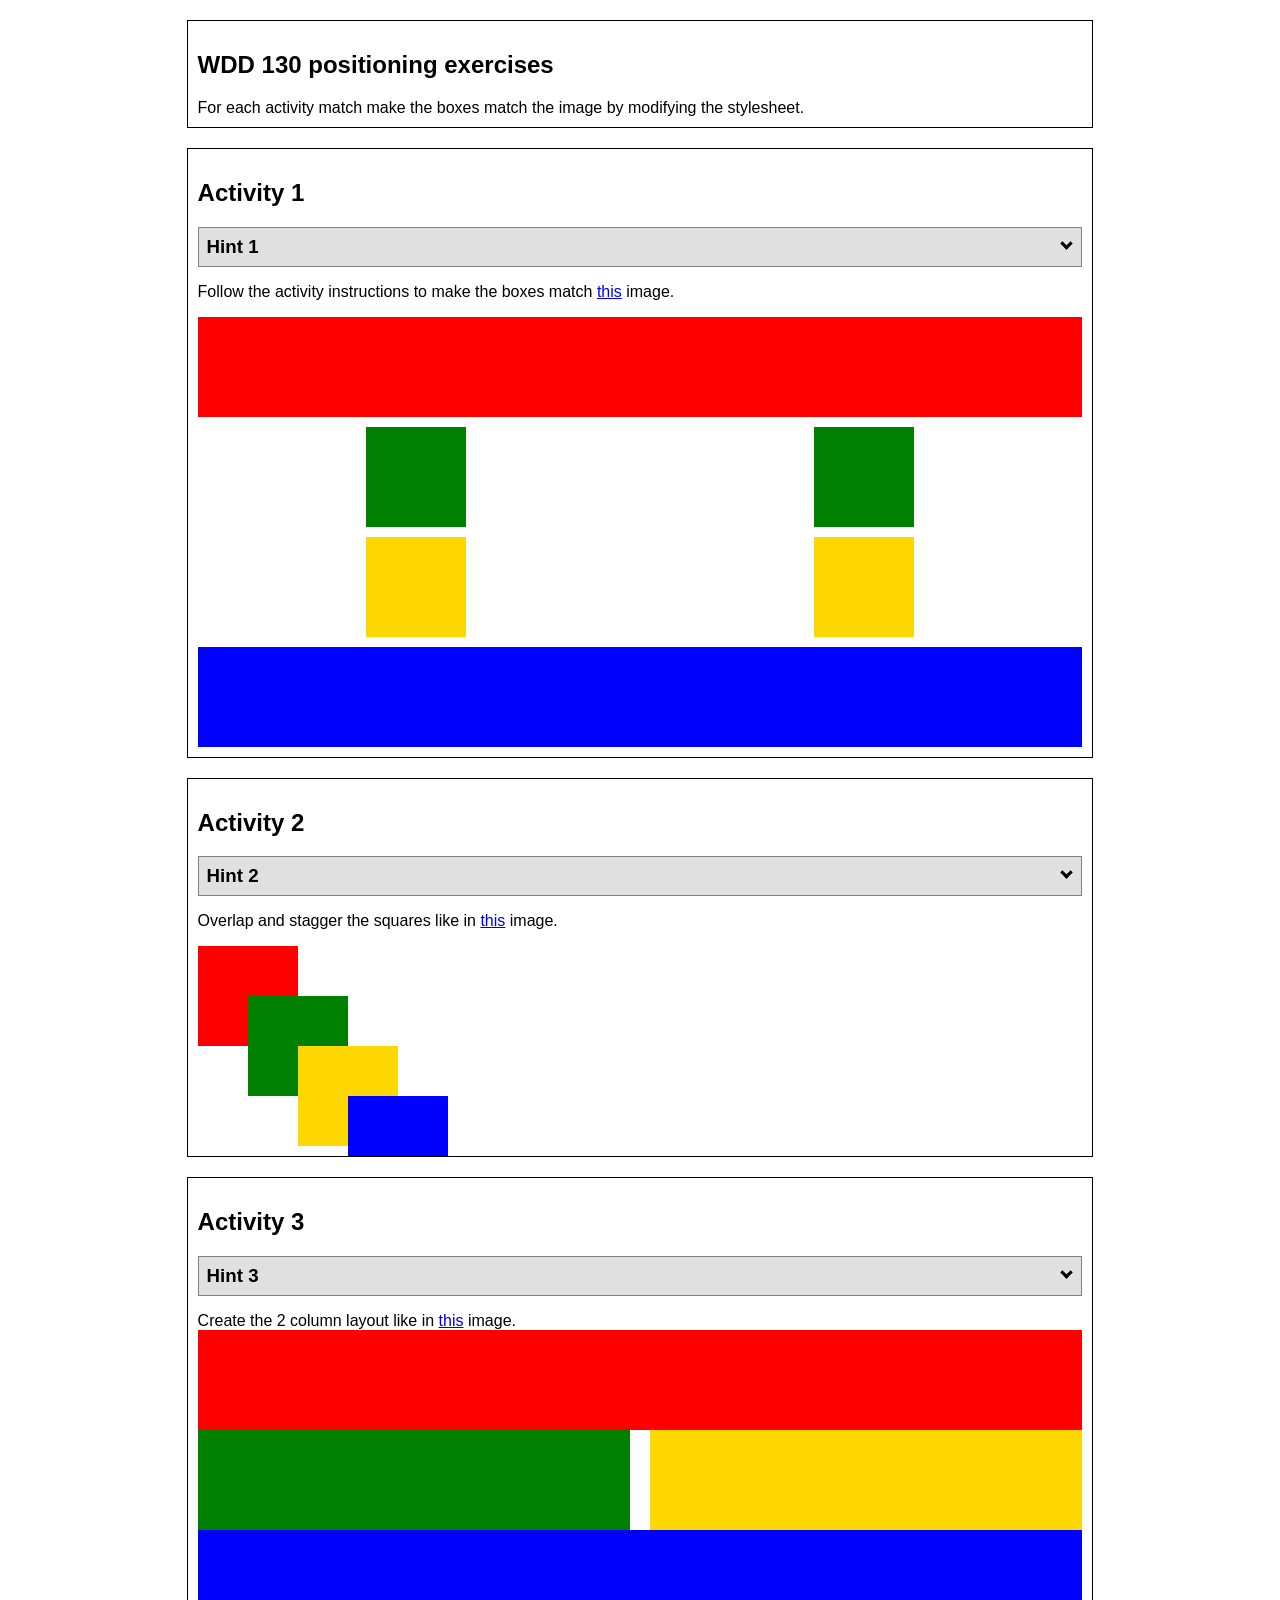
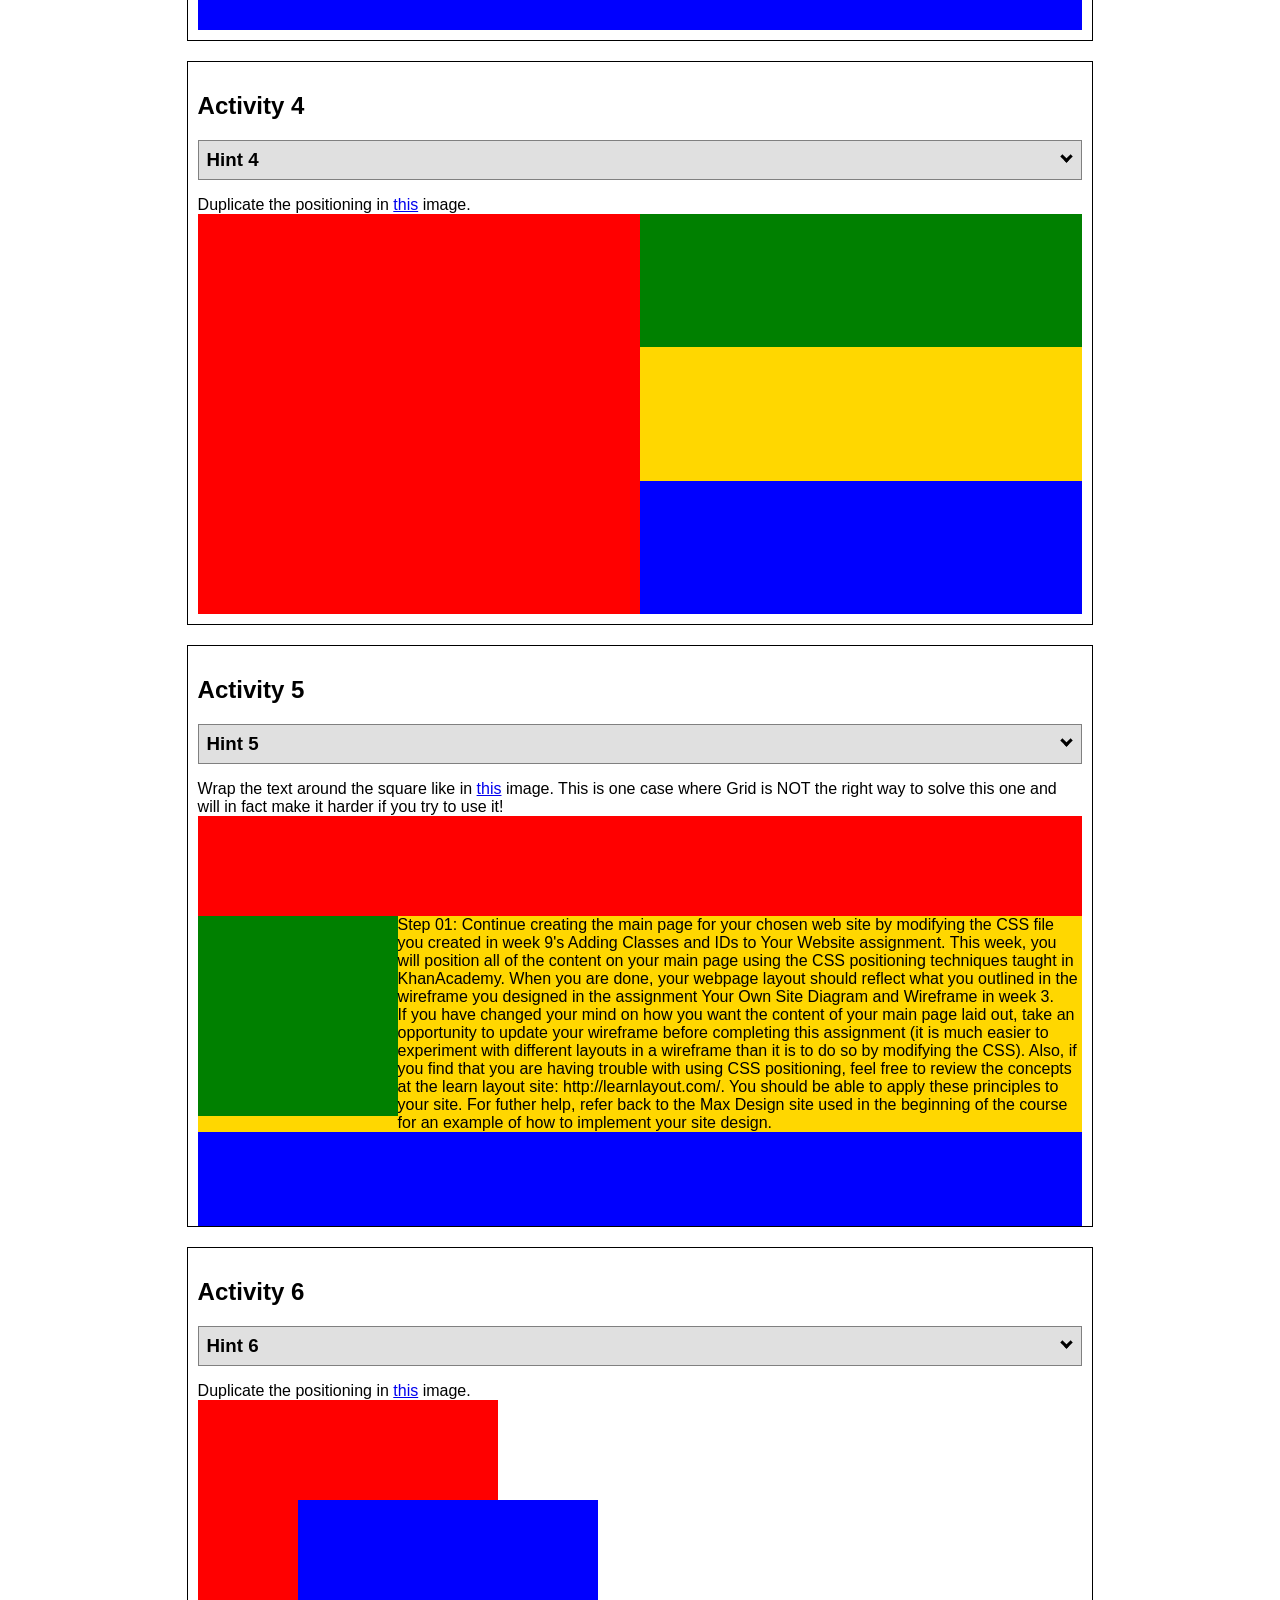
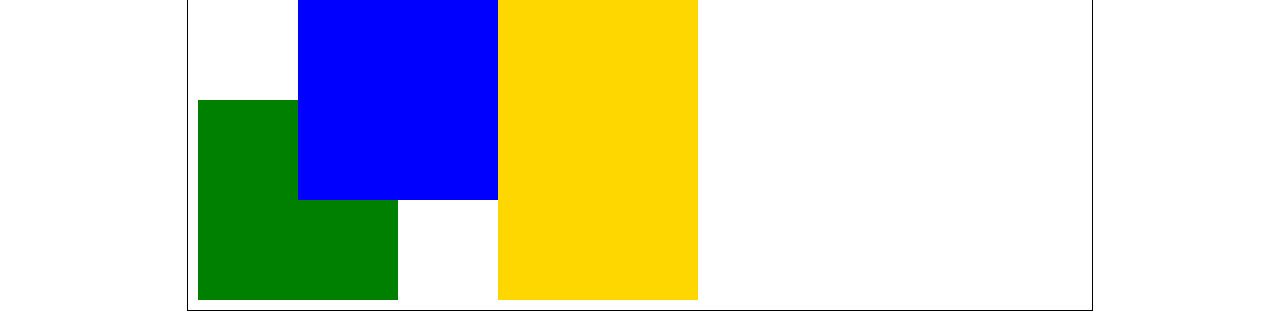
<file: ice/positioning/positioning.html>
<!DOCTYPE html>
<html lang="en">
  <head>
    <!-- HTML - Name: positioning.html -->
    <title>Positioning Activity</title>
    <link rel="stylesheet" type="text/css" href="positionstyles.css" />
  </head>
  <body>
    <div class="activity">
      <h2>WDD 130 positioning exercises</h2>
      For each activity match make the boxes match the image by modifying the stylesheet.</div>
    <div class="activity">
      <h2>Activity 1</h2>
      <section class="hint"><input type="checkbox" ><i></i> <h3>Hint 1</h3><div><p>Use the activity instructions for the firt activity</a></p></div></section>
      <p>Follow the activity instructions to make the boxes match  <a href="images/example1.png" target="_blank">this</a> image.</p>
      <div class="content1" >
        <div class="red1" ></div>
        <div class="green1" ></div>
        <div class="green1" ></div>
        <div class="yellow1"></div>
        <div class="yellow1"></div>
        <div class="blue1"></div>
      </div>
    </div>
    <div class="activity">
      <h2>Activity 2</h2>
      <section class="hint"><input type="checkbox" > <h3>Hint 2</h3><i></i><div>
      <ul>
      <li>grid-template-columns: 50px 50px 50px 50px 50px </li></ul></div></section>
      <p>Overlap and stagger the squares like in <a href="images/example2.png" target="_blank">this</a> image.</p>
      <div class="content2" >
        <div class="red2" ></div>
        <div class="green2" ></div>
        <div class="yellow2"></div>
        <div class="blue2"></div>
      </div>
    </div>
    <div class="activity">
      <h2>Activity 3</h2>
      <section class="hint"><input type="checkbox" > <h3>Hint 3</h3><i></i><div><p>This one is going to be best solved with CSS Grid. Remember to make the boxes the right width first...then start moving them around. </p><h4>Properties used:</h4><ul><li>display:grid;</li><li>grid-template-columns:</li><li>grid-column-gap:</li>
        <li>grid-column:</li>  </ul></div></section>
      Create the 2 column layout like in <a href="images/example3.png" target="_blank">this</a>  image.
      <div class="content3" >
        <div class="red3" ></div>
        <div class="green3" ></div>
        <div class="yellow3"></div>
        <div class="blue3"></div>
      </div>
    </div>
    <div class="activity">
      <h2>Activity 4</h2>
      <section class="hint"><input type="checkbox" > <h3>Hint 4</h3><i></i><div><p>For the others we have been primarily concerned with width. For this one you will need to adjust height as well. </p><h4>Properties used:</h4><ul><li>display:grid;</li><li>grid-template-columns:</li><li>grid-row:</li></ul></div></section>
      Duplicate the positioning in <a href="images/example4.png" target="_blank">this</a> image. 
      <div class="content4" >
        <div class="red4" ></div>
        <div class="green4" ></div>
        <div class="yellow4"></div>
        <div class="blue4"></div>
      </div>
    </div>

    <div class="activity">
      <h2>Activity 5</h2>
      <section class="hint"><input type="checkbox" > <h3>Hint 5</h3><i></i><div><p>Grid is <strong>not</strong> the right way to do this.  In fact there is only one way to really do that...and that is with float. Remember that we float the thing we want the text to wrap around.  Also remember to start by making all the shapes the right size and shape.</p><h4>Properties used:</h4><ul><li>float: left;</li></ul></div></section>
      Wrap the text around the square like in <a href="images/example5.png" target="_blank">this</a> image. This is one case where Grid is NOT the right way to solve this one and will in fact make it harder if you try to use it!
      <div class="content5" >
        <div class="red5" ></div>
        <div class="green5" ></div>
        <div class="yellow5">Step 01: Continue creating the main page for your chosen web site by modifying the CSS file you created in week 9's Adding Classes and IDs to Your Website assignment. This week, you will position all of the content on your main page using the CSS positioning techniques taught in KhanAcademy. When you are done, your webpage layout should reflect what you outlined in the wireframe you designed in the assignment Your Own Site Diagram and Wireframe in week 3. <br />
          If you have changed your mind on how you want the content of your main page laid out, take an opportunity to update your wireframe before completing this assignment (it is much easier to experiment with different layouts in a wireframe than it is to do so by modifying the CSS). Also, if you find that you are having trouble with using CSS positioning, feel free to review the concepts at the learn layout site: http://learnlayout.com/. You should be able to apply these principles to your site. For futher help, refer back to the Max Design site used in the beginning of the course for an example of how to implement your site design.</div>
        <div class="blue5"></div>
      </div>
    </div>
    <div class="activity">
      <h2>Activity 6</h2>
      <section class="hint"><input type="checkbox" > <h3>Hint 6</h3><i></i><div><p>This one is all about visualizing the grid behind the layout. If you are having a hard time doing that first: all the sizes are even multiples of 100, and second here is another example with the lines drawn: <a href="images/example6-hint.png" target="_blank">example 6 with lines</a>. For this one you will find it easiest if you use px for the column width. You can also use <kbd>z-index</kbd> to control the element layering.    </p><h4>Properties used:</h4><ul><li>display:grid;</li><li>grid-template-columns:</li><li>grid-column:</li><li>grid-row:</li><li><a href="https://www.w3schools.com/cssref/pr_pos_z-index.asp" target="_blank">z-index:</a></li></ul></div></section>
      Duplicate the positioning in <a href="images/example6.png" target="_blank">this</a> image.
      <div class="content6" >
        <div class="red6" ></div>
        <div class="green6" ></div>
        <div class="yellow6"></div>
        <div class="blue6"></div>
      </div>
    </div>
  </body>
</html>
</file>
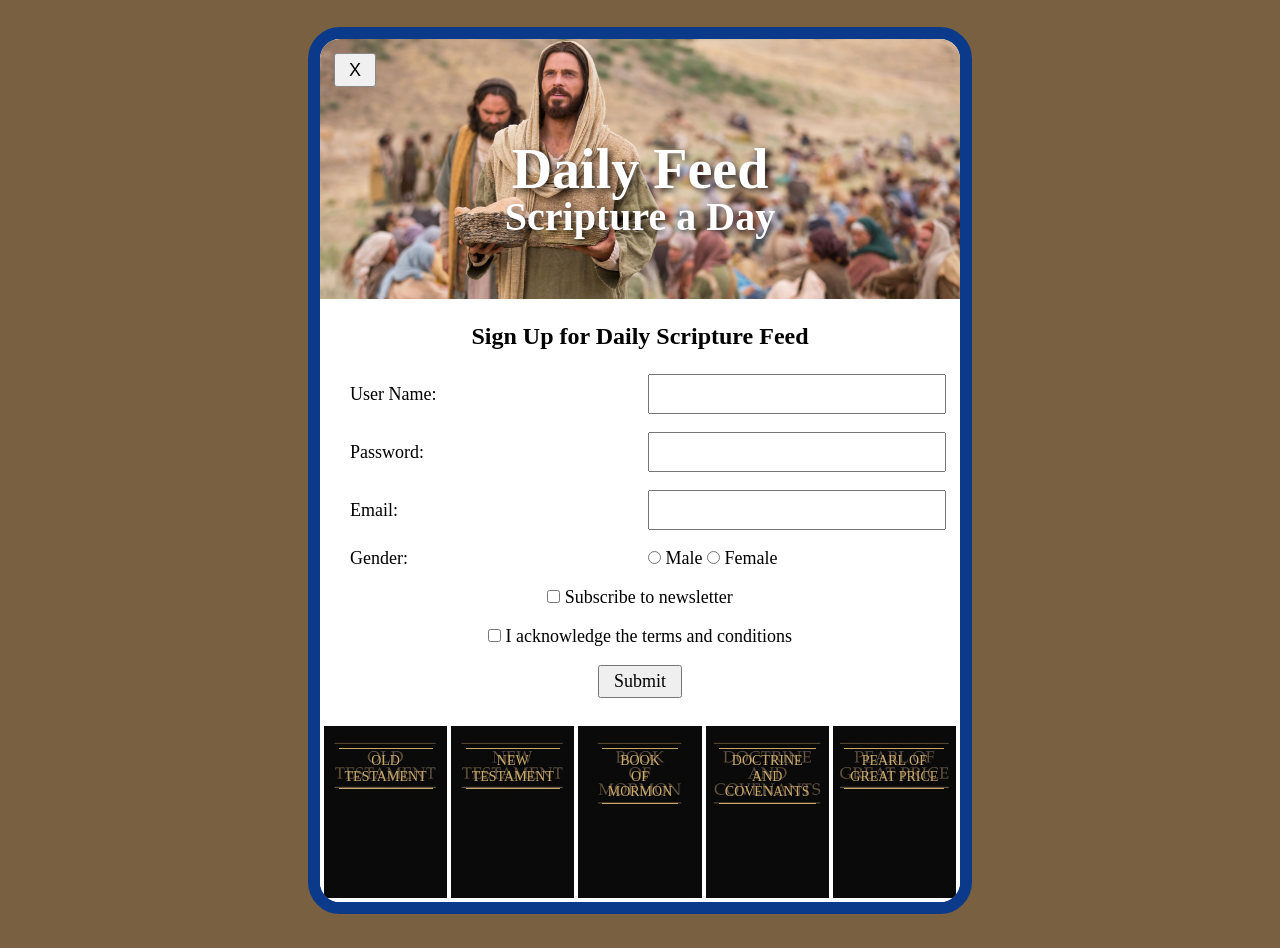
<file: ice/signup/signup.html>
<!DOCTYPE html>
<html lang="en">

<head>
    <meta charset="UTF-8">
    <meta name="viewport" content="width=device-width, initial-scale=1.0">
    <title>Daily Feed Sign Up</title>

    <style>
        * {
            margin: 0;
        }

        body {
            background: rgb(120, 96, 64);
            font-family: "Times New Roman", Times, serif;
            font-size: 18px;
            min-height: 100vh;
            display: grid;
            place-items: center;
            padding: 24px;
        }
        #formContainer {
            position: relative;
            width: 640px;
            max-width: 100%;
            background: #fff;
            border: 12px solid #0c3a8a;
            border-radius: 32px;
            overflow: hidden;
        }
        #formContainer h3 {
            text-align: center;
            font-size: 24px;
            padding-top: 24px;
        }
        #myForm {
            display: grid;
            grid-template-columns: 1fr 1fr;
            align-items: center;
            gap: 18px 16px;
            padding: 24px 30px;
        }
        #myForm input[type="text"],
        #myForm input[type="password"],
        #myForm input[type="email"] {
            width: 100%;
            height: 32px;
            padding: 2px 6px;
            font: inherit;
        }
        #myForm > section {
            grid-column: 1 / -1;
            text-align: center;
        }
        #myForm section button {
            font: inherit;
            padding: 4px 14px;
        }
        .books {
            display: grid;
            grid-template-columns: repeat(5, 1fr);
            gap: 4px;
            padding: 4px;
            background: #fff;
        }

        .books a {
            display: flex;
            justify-content: center;
            align-items: flex-start;
            height: 150px;
            padding-top: 22px;
            background-color: #1a1a1a;
            background-size: cover;
            background-position: center;
            color: #c9a86a;
            font-size: 14px;
            line-height: 1.1;
            text-align: center;
            text-decoration: none;
            text-transform: uppercase;
        }

        /* Dark tint over each cover so the gold text stays readable */
        .books a::before {
            content: "";
            position: absolute;
            inset: 0;
            background: rgba(0, 0, 0, 0.6);
        }

        .books a {
            position: relative;
        }

        .books span {
            position: relative;
            border-top: 1px solid #c9a86a;
            border-bottom: 1px solid #c9a86a;
            padding: 4px 6px;
        }

        .books .old-testament { background-image: url("images/old_testament.webp"); }
        .books .new-testament { background-image: url("images/new_testament.webp"); }
        .books .book-of-mormon { background-image: url("images/book_of_mormon.webp"); }
        .books .doctrine-covenants { background-image: url("images/doctrine_and_covenants.webp"); }
        .books .pearl { background-image: url("images/pearl_of_great_price.webp"); }

        @media (max-width: 520px) {
            .books a {
                font-size: 11px;
            }
        }
        #closeBtn {
            position: absolute;
            top: 14px;
            left: 14px;
            z-index: 1;
            width: 42px;
            height: 34px;
            background: #f0f0f0;
            border: 1px solid #888;
            border-radius: 3px;
            font-size: 18px;
            cursor: pointer;
        }

        .hero {
            height: 260px;
            background: url("images/jesus_feeds_5000.jpeg") center 30% / cover no-repeat;
            display: grid;
            place-items: center;
            color: #fff;
            text-align: center;
            text-shadow: 3px 3px 6px rgba(0, 0, 0, 0.7);
        }
        
        .hero h1 {
            margin-top: 40px;
            font-size: 56px;
            line-height: 1;
        }
        .hero span {
            display: block;
            font-size: 40px;
        }
    </style>




</head>

<body>
    <div id="formContainer">
        <button type="button" id="closeBtn">X</button>

        <header class="hero">
            <h1>Daily Feed<span>Scripture a Day</span></h1>
        </header>

        <h3>Sign Up for Daily Scripture Feed</h3>
        <form id="myForm">
            <label for="username">User Name:</label>
            <input type="text" id="username" name="username" required>

            <label for="password">Password:</label>
            <input type="password" id="password" name="password" required>

            <label for="email">Email:</label>
            <input type="email" id="email" name="email" required>

            <label>Gender:</label>
            <div>
                <input type="radio" id="male" name="gender" value="male" required>
                <label for="male">Male</label>
                <input type="radio" id="female" name="gender" value="female" required>
                <label for="female">Female</label>
            </div>

            <section>
                <input type="checkbox" id="newsletter" name="newsletter">
                <label for="newsletter">Subscribe to newsletter</label>
            </section>

            <section>
                <input type="checkbox" id="conditions" name="conditions" required>
                <label for="conditions">I acknowledge the terms and conditions</label>
            </section>

            <section>
                <button type="submit">Submit</button>
            </section>
        </form>
        <nav class="books">
            <a href="#" class="old-testament"><span>Old<br>Testament</span></a>
            <a href="#" class="new-testament"><span>New<br>Testament</span></a>
            <a href="#" class="book-of-mormon"><span>Book<br>of<br>Mormon</span></a>
            <a href="#" class="doctrine-covenants"><span>Doctrine<br>and<br>Covenants</span></a>
            <a href="#" class="pearl"><span>Pearl of<br>Great Price</span></a>
        </nav>
    </div>

    <div id="output"></div>

    <script>
        // Here is some Javascript to start looking forward to wdd131
        document.getElementById("closeBtn").addEventListener("click", function () {
            document.getElementById("formContainer").style.display = "none";
         });
        const form = document.getElementById('myForm');
        const output = document.getElementById('output');

        form.addEventListener('submit', function (event) {
            event.preventDefault(); // Stop form from actually submitting

            const formData = new FormData(form);
            const entries = [];

            for (const [key, value] of formData.entries()) {
                if (key == "password") {
                    entries.push(`<strong>${key}</strong>: ${value} (you should probably encrypt the password)`);
                } else {
                    entries.push(`<strong>${key}</strong>: ${value}`);
                }
            }

            output.innerHTML = `
            <br>  
            <h3>Here is the data that would be sent to the server:</h3>
            <ul>
                ${entries.map(item => `<li>${item}</li>`).join('')}
            </ul>
            `;
                });
    </script>

</body>

</html>
</file>
<file: styles/style.css>
#content {
    max-width: 1600px;
    margin: 0 auto;
}

nav {
    display: flex;
    justify-content: space-around;
}

nav a {
    text-align: center;
    color: #4059AD;
    text-decoration: none;
}

nav a:hover {
    background-color: #4059AD;
    color: #EFF2F1;
}
#hero-msg h4 {
    color: white;
}
#hero-msg h1, #hero-msg h4 {
    text-align: center;
}

.button-box {
    text-align: center;
}

main section {
    text-align: center;
}

#background {
    height: 725px;
    background-color: #97D8C4;
}

body {
    background-color: #EFF2F1;
}

header {
    display: grid;
    grid-template-columns: 150px auto;
    /* Using rgba gives it a translucent effect like the example */
    background-color: rgba(107, 154, 196, 0.85); 
}

nav {
    display: flex;
    justify-content: space-around;
    align-items: center; /* Centers the links vertically */
}

nav a {
    text-align: center;
    color: #EFF2F1; /* Changes dark blue text to light off-white */
    text-decoration: none;
    padding: 35px; /* Gives the links comfortable spacing */
}

.book, .join {
    background-color: #F4B942;
    color: #4059AD;
    text-decoration: none;
}

.book:hover, .join:hover {
    background-color: #4059AD;
    color: #EFF2F1;
}

.msg h2 {
    color: #6B9AC4;
}

.msg p {
    color: #EFF2F1;
}

.home-title {
    color: #6B9AC4;
}

h4 {
    color: #6B9AC4;
}

footer {
    background-color: #6B9AC4;
    color: #EFF2F1;
}

footer a {
    color: #EFF2F1;
    text-decoration: none;
}

footer a:hover {
    color: #F4B942;
}

#logo_link {
    padding-top: 5px;
    justify-self: center;
    align-self: center;
}

.logo {
    width: 80px;
}

.icon {
    width: 80px;
}

#hero {
    display: grid;
    grid-template-columns: 1fr 3fr 1fr;
    margin-top: -100px; 
}
#hero-img {
    width: 100%;
}
#hero-box {
    grid-column: 1/4;
    grid-row: 1/3;
    z-index: -1;
}
#hero-msg {
    grid-column: 2/3;
    grid-row: 1/2;
    margin-top: 100px;
}
.home-grid {
    display: grid;
    grid-template-columns: repeat(10, 1fr);
}
.rivers-card {
    grid-column: 2 / 4;
    grid-row: 2 / 3;
}

.camping-card {
    grid-column: 5 / 7;
    grid-row: 2 / 3;
}

.rapids-card {
    grid-column: 8 / 10;
    grid-row: 2 / 3;
}

#background {
    grid-column: 1 / 11;
    grid-row: 4 / 9;
}

.mountains {
    grid-column: 2 / 7;
    grid-row: 5 / 8;
}

.msg {
    background-color: #6f7364;
    padding: 35px;
    grid-column: 6/10;
    grid-row: 6/7;
    box-shadow: 5px 5px 10px #6f7364;
}

.mountains {
    width: 100%;
    grid-column: 2/7;
    grid-row: 5/8;
    box-shadow: 5px 5px 10px #6f7364;
}

.card-img, .mountains {
    width: 100%;
}
.card-img {
    border: 10px solid #d9c2a3;
    transition: transform .5s;
    box-shadow: 5px 5px 10px #6f7364;
}

.card-img:hover {
    opacity: .6;
    transform: scale(1.1);
}
footer {
    background-color: #6f7364;
    padding: 25px 50px;
    margin-top: 200px; 
    display: flex;
    justify-content: space-around;
    align-items: center;
}
footer p {
    font-size: 1.2em;
}
footer p a:hover {
    text-decoration: underline;
}

@media screen and (max-width: 900px) {
    #hero, .home-grid {
        display: block;
        height: auto;
    }
    nav, footer {
        flex-direction: column;
    }
    nav a {
        display: block;
        padding: 15px;
    }
    #hero {
        margin-top: 0;
    }
    #hero-msg {
        margin-top: 0;
    }
    #hero-msg h4 {
        display: none;
    }
    #hero-msg h1 {
        color: #6f7364;
    }
    .home-title {
        font-size: 25px;
    }
    .rivers-card, .camping-card, .rapids-card { 
        margin: 50px auto;
        width: 60%;
    }
    #background {
        display: none;
    }
    .mountains, .msg {
        width: 80%;
        display: block;
        margin: 0 auto;
    }
    footer {
        margin-top: 25px;
    }
}
</file>
<file: halloween/styles/styles.css>
/* 1. Fonts: paste the Google Fonts link you chose */
@import url("https://fonts.googleapis.com/css2?family=Oswald:wght@400;500;700&family=Roboto:wght@400;500;700&display=swap");


/* 2. Variables: names must match the var() calls below */
:root {
    --color-primary: #33283d;  /* dusky plum: header and footer */
    --color-teal: #5c6b3c;     /* olive moss: nav bar */
    --color-accent: #a85a2e;   /* burnt sienna: hover state */
    --color-light: #f5efe3;    /* faded parchment: page background */
    --color-gray: #d6d0c4;     /* weathered stone: borders */
    --color-text: #1c1820;     /* near-black: body text */
    --font-heading: "Oswald", sans-serif;
    --font-body: "Roboto", Arial, sans-serif;
}

/* 3. Whole page: matches <body> */
body {
    margin: 0;
    font-family: var(--font-body);
    color: var(--color-text);
    background: var(--color-light);
    line-height: 1.6;
}
/* 4. Layout: matches <div id="wrapper"> */
#wrapper {
    display: grid;
    grid-template-columns: minmax(0, 1fr);
    grid-template-areas:
        "header"
        "main"
        "footer";
}

/* 5. Headings: match every <h1> and <h2> */
h1,
h2 {
    font-family: var(--font-heading);
    color: var(--color-primary);
    line-height: 1.2;
}

/* 6. Image: matches the <img> */
img {
    max-width: 600px;
    height: auto;
    margin: 0 auto;
}

/* 7. Top bar: matches <header> */
header {
    grid-area: header;
    background: var(--color-primary);
    color: #fff;
    display: flex;
    justify-content: center;
    align-items: center;
    gap: 1rem;
    padding: 0.75rem 1rem;
}

/* 8. Nav list: matches the <ul> inside <nav> inside <header> */
header ul {
    display: flex;
    justify-content: center;
    gap: 0.75rem;
    list-style: none;
    margin: 0;
    padding: 0;
}
/* 9. Nav items: matches each <li> */
header li {
    padding: 0.35rem 0.9rem;
    border: 1px solid #fff;
    border-radius: 4px;
    font-size: 0.95rem;
    line-height: 1.2;
}
/* 10. Hover state: matches an <li> when the mouse is over it */
header li:hover {
    background: var(--color-accent);
}

/* 11. Main content: matches <main> */
main {
    grid-area: main;
    padding: 1.5rem;
    display: flex;
    flex-wrap: wrap;
    justify-content: center;
    gap: 1.5rem;
    align-content: flex-start;
}

/* 12. Main heading: matches the <h1> inside <main> */
main img {
    flex: 0 0 100%;
    width: 100%;
    height: 420px;
    object-fit: contain;
    display: block;
    margin: 0 auto;
}
main h1,
img {
    flex: 0 0 100%;
    text-align: center;
}
main h1 {
    flex: 0 0 100%;
    text-align: center;
}
/* 13. Sections: match each <section> (Pumpkins, Bats, Skeletons) */
section {
    flex: 0 1 260px;
    background: #fff;
    padding: 1rem 1.5rem;
    border-radius: 6px;
}

/* 14. Section headings: match each <h2> inside a <section> */
section h2 {
    margin-top: 0;
}

/* 15. Section text: matches each <p> inside a <section> */
section p {
    margin: 0 0 0.75rem;
}
/* 16. Footer: matches <footer> */
footer {
    grid-area: footer;
    background: var(--color-primary);
    color: #fff;
    text-align: center;
    padding: 1rem;
}
</file>
<file: portal/styles/style.css>
/* Colors and fonts stored in variables */
:root {
    --color-primary: #1d3557;
    --color-teal: #2a9d8f;
    --color-accent: #e76f51;
    --color-light: #f1faee;
    --color-gray: #e9ecef;
    --color-text: #222;
    --font-heading: "Oswald", sans-serif;
    --font-body: "Roboto", Arial, sans-serif;
}
* {
    box-sizing: border-box;
}
/* Body is the grid. Each section gets a named area. */
body {
    margin: 0;
    font-family: var(--font-body);
    color: var(--color-text);
    background: var(--color-light);
    line-height: 1.6;
    min-height: 100vh;
    display: grid;
    grid-template-areas:
        "header"
        "nav"
        "main"
        "footer";
}
h1, h2, h3, h4, h5, h6 {
    font-family: var(--font-heading);
    color: var(--color-primary);
    line-height: 1.2;
}
img {
    max-width: 100%;
    height: auto;
}
.site-header {
    grid-area: header;
    background: var(--color-primary);
    color: #fff;
    display: flex;
    align-items: center;
    gap: 1rem;
    padding: 1.5rem;
}
.site-header h1 {
    color: #fff;
    margin: 0;
}
.tagline {
    margin: 0;
}
.logo {
    width: 80px;
    height: 80px;
    border-radius: 50%;
    background: #fff;
}
.site-nav {
    grid-area: nav;
    background: var(--color-teal);
}
.site-nav ul {
    list-style: none;
    margin: 0;
    padding: 0;
    display: flex;
    flex-wrap: wrap;
}
.site-nav a {
    display: block;
    padding: 1rem;
    color: #fff;
    text-decoration: none;
    font-weight: 700;
}
.site a:hover,
.site a:focus {
    background: var(--color-accent);
}
main {
    grid-area: main;
    padding: 1.5rem;
    display: grid;
    grid-template-columns: repeat(auto-fit, minmax(260px, 1fr));
    gap: 1.5rem;
    align-content: start;
}
.hero {
    grid-column: 1 / -1;
    background-image:
        linear-gradient(rgba(29, 53, 87, 0.7), rgba(29, 53, 87, 0.7)),
        url("../images/landscape_hero.jpeg");
    background-size: cover;
    background-position: center;
    padding: 3rem 2rem;
    border-radius: 8px;
    color: #fff;
}
.hero h2 {
    color: #fff;
}
.card {
    background: #fff;
    padding: 1.5rem;
    border-radius: 8px;
    box-shadow: 0 2px 6px rgba(0, 0, 0, 0.1);
}
.wide {
    grid-column: 1 / -1;
}
.button {
    display: inline-block;
    background: var(--color-accent);
    color: #fff;
    padding: 0.75rem 1.5rem;
    border: none;
    border-radius: 4px;
    font: inherit;
    font-weight: 700;
    text-decoration: none;
    cursor: pointer;
}

.button:hover {
    background: #c95a3f;
}

/* Table */
table {
    width: 100%;
    border-collapse: collapse;
}

caption {
    font-weight: 700;
    text-align: left;
    margin-bottom: 0.5rem;
}

th,
td {
    border: 1px solid #ccc;
    padding: 0.5rem;
    text-align: left;
}

th {
    background: var(--color-primary);
    color: #fff;
}

/* Form */
fieldset {
    border: 1px solid #ccc;
    border-radius: 6px;
    padding: 1rem;
}

legend {
    font-family: var(--font-heading);
    color: var(--color-primary);
    font-weight: 700;
    padding: 0 0.5rem;
}

.form-row {
    display: grid;
    gap: 0.25rem;
    margin-bottom: 1rem;
}

input,
select,
textarea {
    font: inherit;
    padding: 0.5rem;
    border: 1px solid #aaa;
    border-radius: 4px;
}

/* Footer */
.site-footer {
    grid-area: footer;
    background: var(--color-primary);
    color: #fff;
    text-align: center;
    padding: 1rem;
}

.site-footer p {
    margin: 0;
}

/* Wider screens: nav moves to a left column */
@media (min-width: 768px) {
    body {
        grid-template-columns: 220px 1fr;
        grid-template-areas:
            "header header"
            "nav main"
            "footer footer";
    }

    .site-nav ul {
        flex-direction: column;
    }
}
</file>
<file: ice/favorite_devo/styles/styles.css>
body {
  margin: 0;
  height: 100%;
  font-family: Arial, sans-serif;
  background: linear-gradient(to bottom, #d3d3d3, #001f3f);
  background-repeat: no-repeat; /* Just in case */
  background-attachment: fixed;
}

.container {
  text-align: center;
}

.header {
  padding: 20px 0;
}

.header-image {
  background-image: url('../images/icenter.png'); /* Replace with your image */
  background-repeat: no-repeat;
  background-position: center;
  height: 150px;
  display: flex;
  flex-direction: column;
  justify-content: center;
  color: white;

}

.header-image h1 {
  margin: 0;
  line-height: 0.9;
    font-size: 3.5em;
  font-weight: bold;
  text-shadow: 2px 2px 4px rgba(0, 0, 0, 0.7);
  background: #00000055;
}

.content-box {
  background-color: white;
  margin: 30px auto;
  width: 90%;
  max-width: 900px;
  padding: 40px;
  box-shadow: 5px 5px 0px black;
  min-height: 400px;
}
/* Table wrapper keeps wide tables from breaking small screens */
.table-wrap {
  overflow-x: auto;
}

.devo-table {
  width: 100%;
  border-collapse: collapse;
  margin: 1rem 0;
  font-size: 0.95rem;
  box-shadow: 0 2px 8px rgba(0, 0, 0, 0.1);
}

.devo-table caption {
  caption-side: top;
  text-align: left;
  font-weight: bold;
  padding: 0.5rem 0;
}

.devo-table th {
  background: #1f4e79;
  color: #fff;
  padding: 0.75rem;
  text-align: left;
}

.devo-table td {
  padding: 0.65rem 0.75rem;
  border-bottom: 1px solid #ddd;
}

/* Zebra striping and a hover highlight */
.devo-table tbody tr:nth-child(even) {
  background: #f2f6fa;
}

.devo-table tbody tr:hover {
  background: #dbe8f5;
  transition: background 0.2s ease;
}

/* Form */
.devo-form {
  max-width: 480px;
  margin: 2rem auto;
  padding: 1.5rem;
  background: #f7f9fc;
  border: 1px solid #d0dbe6;
  border-radius: 8px;
}

.devo-form h3 {
  margin-top: 0;
  color: #1f4e79;
}

.form-row {
  display: flex;
  flex-direction: column;
  margin-bottom: 1rem;
}

.form-row label {
  font-weight: 600;
  margin-bottom: 0.3rem;
}

.form-row input {
  padding: 0.5rem;
  border: 1px solid #aab8c8;
  border-radius: 4px;
  font: inherit;
}

.form-row input:focus {
  outline: 2px solid #1f4e79;
  border-color: transparent;
}

.devo-form button {
  background: #1f4e79;
  color: #fff;
  border: none;
  padding: 0.6rem 1.2rem;
  border-radius: 4px;
  font: inherit;
  cursor: pointer;
}

.devo-form button:hover {
  background: #163a5a;
}
</file>
<file: ice/positioning/positionstyles.css>
/* CSS - Name: "positionstyles.css" */
/* Activity 1 styles */
.content1 {
  /* This is the parent of the activity 1 boxes. */
  grid-gap: 10px;
  display: grid;
  grid-template-columns: repeat(2, 1fr); /* 2 columns wide */
  grid-template-rows: repeat(4, 1fr);    /* 4 rows tall */
}
.red1 { 
  width: 100%; 
  height: 100px; 
  background-color: red; 
  grid-column: 1 / 3;
} 
.green1 {
  width: 100px; 
  height: 100px; 
  background-color: green;
  justify-self: center;
} 
.yellow1 {
  width: 100px; 
  height: 100px; 
  background-color: gold; 
  justify-self: center;
} 
.blue1 {
  width: 100%; 
  height: 100px; 
  background-color: blue; 
  grid-column: 1 / 3;
} 
/* Activity 2 styles */ 
.content2 {
  /* This is the parent of the activity 2 boxes. */
  display: grid;
  grid-template-columns: 50px 50px 50px 50px; /* 4 columns wide */
  grid-template-rows: repeat(4, 50px);    /* 4 rows tall */
}
.red2 {
  width: 100px; 
  height: 100px; 
  background-color: red; 
  grid-column: 1;
  grid-row: 1;
} 
.green2 { 
  width: 100px; 
  height: 100px; 
  background-color: green; 
  grid-column: 2;
  grid-row: 2;
} 
.yellow2 {
  width: 100px; 
  height: 100px; 
  background-color: gold; 
  grid-column: 3;
  grid-row: 3;
} 
 
.blue2 {
  width: 100px; 
  height: 100px; 
  background-color: blue; 
  grid-column: 4;
  grid-row: 4;
} 
/* Activity 3 styles */ 
.content3 {
  /* This is the parent of the activity 3 boxes. */
  display: grid;
  grid-template-columns: 1fr 1fr; /* Added missing semicolon here */
  column-gap: 20px;
}
.red3 {
  width: 100%; 
  height: 100px; 
  background-color: red; 
  grid-column: 1 / 3;
} 
.green3 {
  width: 100%; 
  height: 100px; 
  background-color: green;
} 
.yellow3 {
  width: 100%; 
  height: 100px; 
  background-color: gold; 
} 
.blue3 {
  width: 100%;
  height: 100px; 
  background-color: blue; 
  grid-column: 1 / 3;
} 
/* Activity 4 styles */ 
.content4 {
  /* This is the parent of the activity 4 boxes. */
  display: grid;
  grid-template-columns: 1fr 1fr; /* 2 equal columns */
  height: 400px;
}
.red4 {
  width: 100%; 
  height: 100%; 
  background-color: red; 
  grid-row: 1 / 4;
} 
.green4 {
  width: 100%; 
  height: 100%; 
  background-color: green; 
} 
.yellow4 {
  width: 100%; 
  height: 100%; 
  background-color: gold; 
} 
.blue4 {
  width: 100%; 
  height: 100%; 
  background-color: blue; 
} 
/* Activity 5 styles */ 
.content5 {
  /* This is the parent of the activity 5 boxes. */
  height: 400px;
}
.red5 { 
  width: 100%; 
  height: 100px; 
  background-color: red; 
} 
.green5 { 
  float: left;
  width: 200px; 
  height: 200px; 
  background-color: green; 

} 
.yellow5 {
  background-color: gold; 
} 
.blue5 {
  clear: both;
  width: 100%; 
  height: 100px; 
  background-color: blue; 
} 
/* Activity 6 styles */ 
.content6 {
  /* This is the parent of the activity 6 boxes. */
  display: grid;
  grid-template-columns: repeat(5, 100px);
  grid-template-rows: repeat(5, 100px);
}
.red6 {
  width: 100%; 
  height: 100%; 
  background-color: red; 
  grid-column: 1 / 4;
  grid-row: 1 / 3;
} 
.green6 {
  width: 100%; 
  height: 100%; 
  background-color: green; 
  grid-column: 1 / 3;
  grid-row: 4 / 6;
} 
.yellow6 {
  width: 100%; 
  height: 100%; 
  background-color: gold; 
  grid-column: 4 / 6;
  grid-row: 3 / 6;
  z-index: 1;
} 
.blue6 {
  width: 100%; 
  height: 100%; 
  background-color: blue; 
  grid-column: 2 / 5;
  grid-row: 2 / 5;
} 


/* Do not make any changes below here */
.activity {
  width: 70%; 
  margin: 20px auto; 
  font-family: Arial, sans-serif; 
  border: 1px solid black; 
  padding: 10px; 
  clear:both; 
  overflow: auto;
} 

.hint {
  border: 1px solid grey;
  background: #e0e0e0;
  padding: .5em;
  position: relative;
  margin: 1em 0;
}
.hint h3 {
  margin: 0;
}
.hint:hover {
  background: #d0d0d0;
}
.hint > div {
  display: none;
}

.hint input[type=checkbox] {
  position: absolute;
  width: 100%;
  height: 100%;
  opacity: 0;
  z-index: 1;
  cursor: pointer;
}

.hint input[type=checkbox]:checked ~ div {
  display: block;
}

.hint i {
  position: absolute;
  transform: translate(-6px, 0);
  margin-top: 16px;
  right: 10px;
  top: -3px;
}
.hint i:before, .hint i:after {
  content: "";
  position: absolute;
  background-color: black;
  width: 3px;
  height: 9px;
}
.hint i:before {
  transform: translate(2px, 0) rotate(45deg);
}
.hint i:after {
  transform: translate(-2px, 0) rotate(-45deg);
}

.hint input[type=checkbox]:checked ~ i:before {
  transform: translate(-2px, 0) rotate(45deg);
}
.hint input[type=checkbox]:checked ~ i:after {
  transform: translate(2px, 0) rotate(-45deg);
}
.hint a {
  position: relative;
  z-index: 1;
}
</file>
